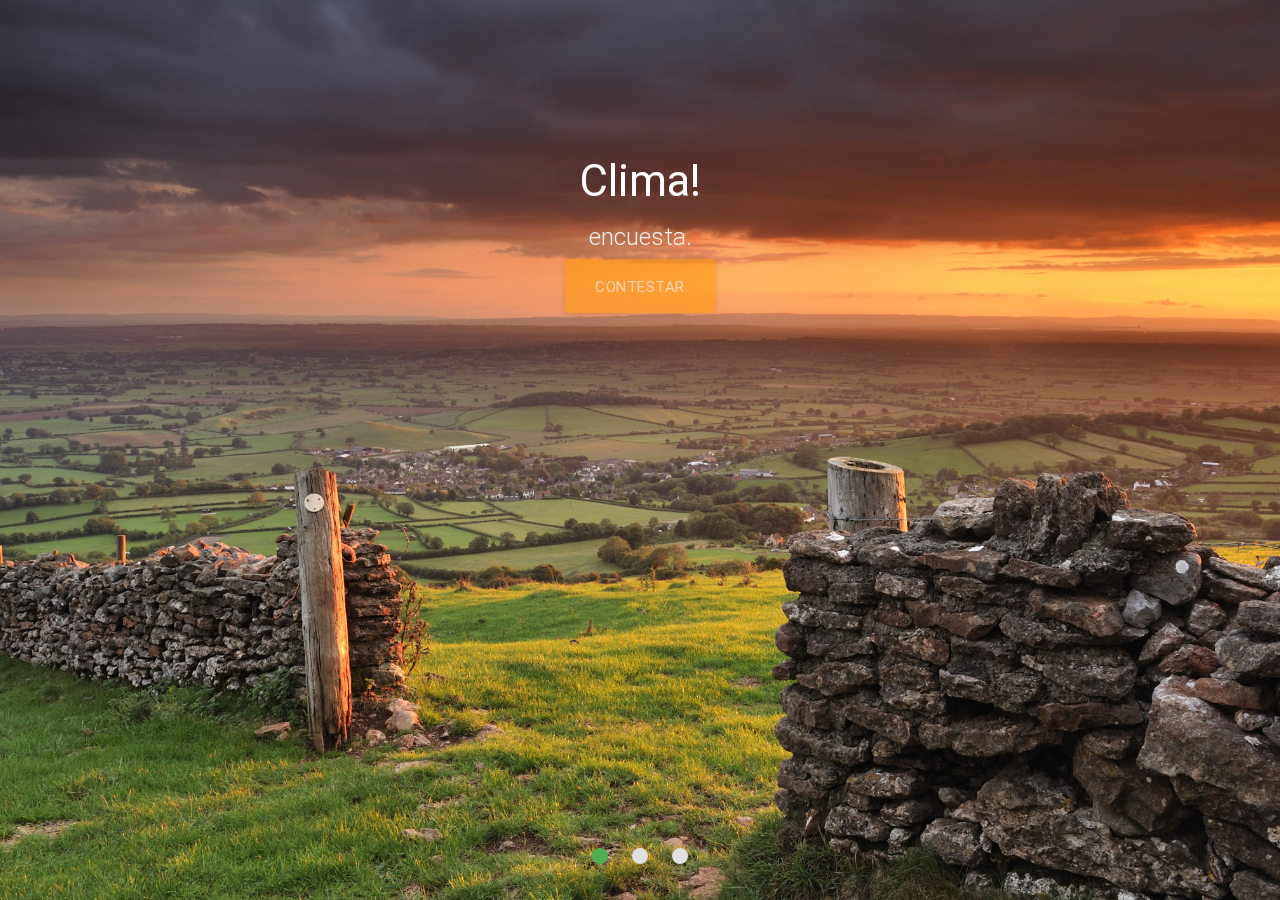
<file: index.html>
<!DOCTYPE html>
  <html>
    <head>
      <link href="http://fonts.googleapis.com/icon?family=Material+Icons" rel="stylesheet">
      <link type="text/css" rel="stylesheet" href="materialize/css/materialize.min.css"  media="screen,projection"/>
      <meta name="viewport" content="width=device-width, initial-scale=1.0"/>
      <title>Oppa Ozuna</title>
    </head>

    <body>
   
    <div class="slider fullscreen">
    <ul class="slides">
      <li>
        <img src="img/TGM9KUYMc9.jpg">
        <div class="caption center-align">
          <h3>Clima!</h3>
          <h5 class="light grey-text text-lighten-3">encuesta.</h5>
          <a href="clima.html" class="btn-large waves-effect waves-light orange" style="opacity: .5;">CONTESTAR</a> 
        </div>
      </li>
      <li>
        <img src="img/Cute_Asian_Children_photos_HV015_350A.jpg">
        <div class="caption left-align">
          <h3 class="light black-text">Felicidad</h3>
          <h5 class="light grey-text">encuesta.</h5>
          <a href="felicidad.html" class="btn-large waves-effect waves-black orange accent-1" style="opacity: .5;">CONTESTAR</a> 
        </div>
      </li>
      <li>
        <img src="img/tomando-cerveza.jpg">
        <div class="caption left-align">
          <h3 class="light black-text">El Uso del Tiempo</h3>
          <h5 class="light grey-text">encuesta.</h5>
          <a href="usodeltiempo.html" class="btn-large waves-effect waves-light yellow accent-1">CONTESTAR</a> 
        </div>
      </li>
      
    </ul>
    </div>

      <script type="text/javascript" src="https://code.jquery.com/jquery-2.1.1.min.js"></script>
      <script type="text/javascript" src="materialize/js/materialize.min.js"></script>
      <script type="text/javascript">
        $(document).ready(function(){
      $('.slider').slider({full_width: true});
    });
      </script>
      
    </body>
  </html>
</file>
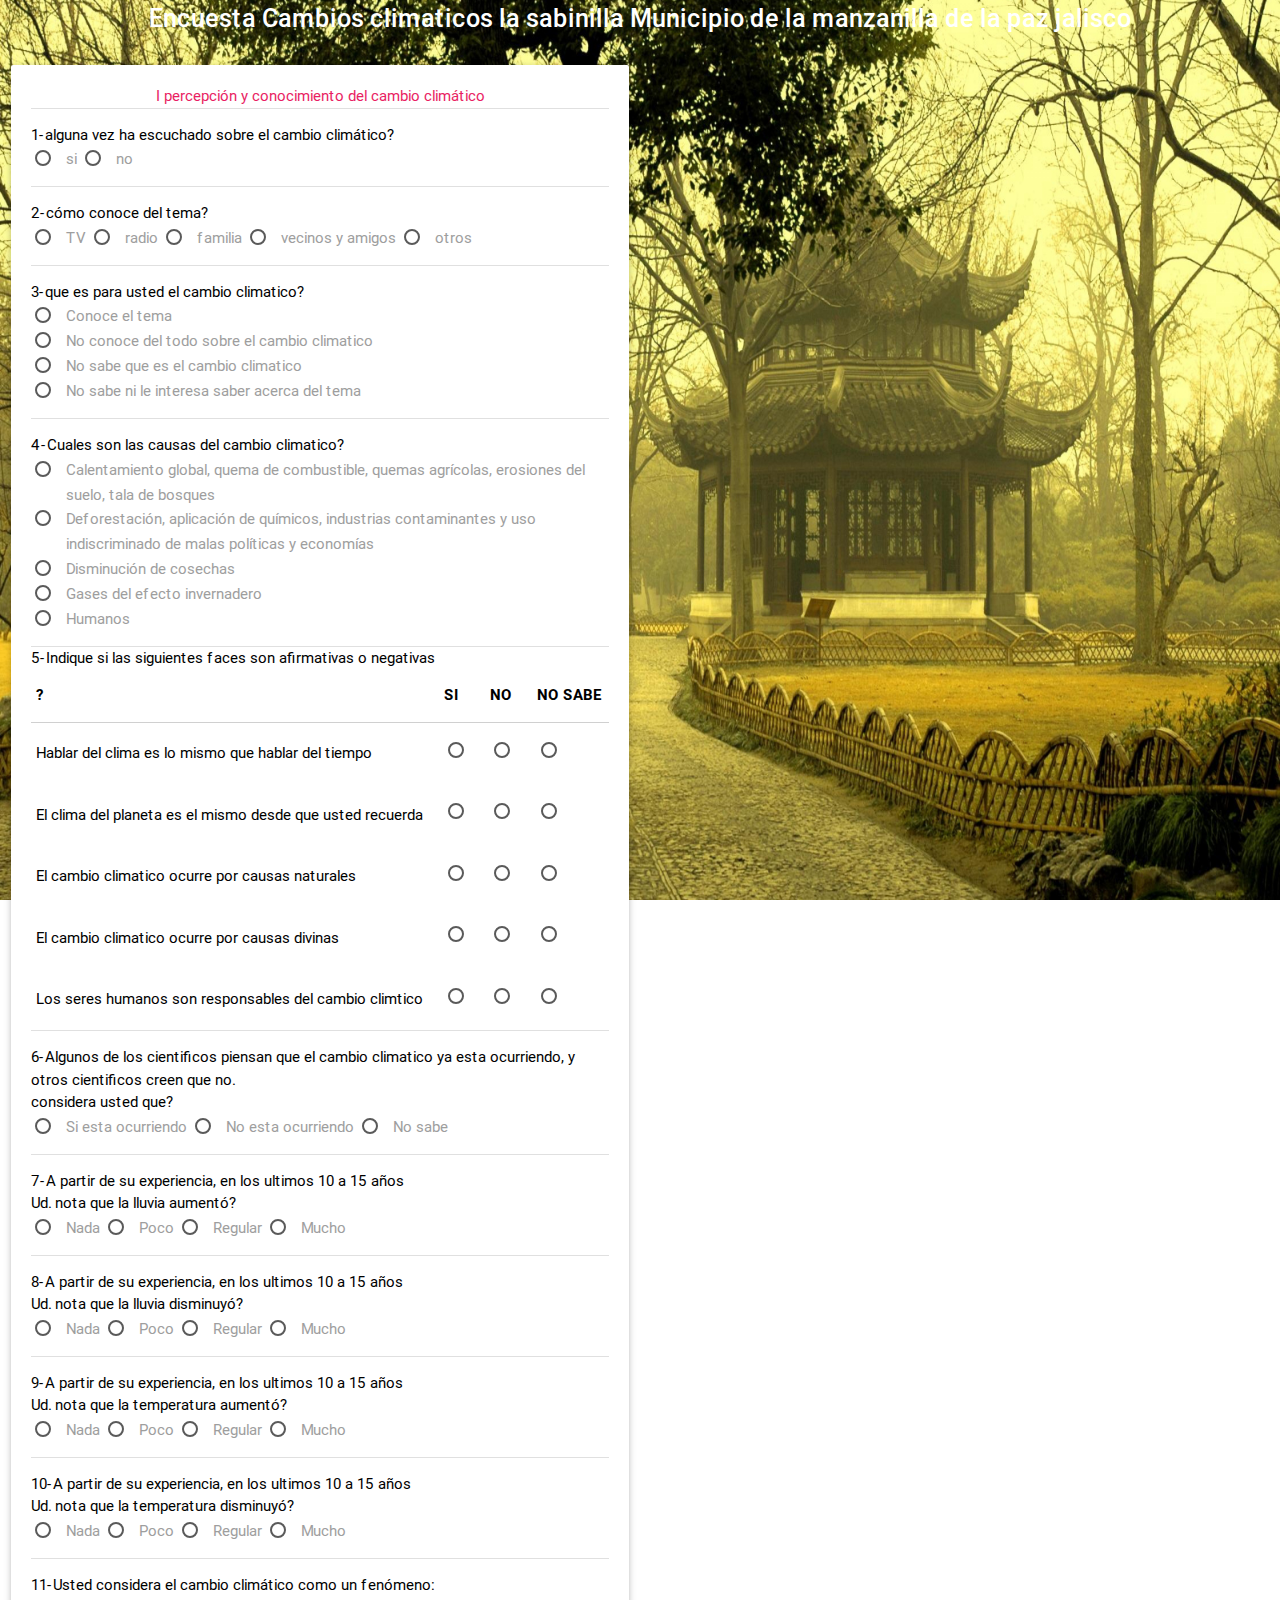
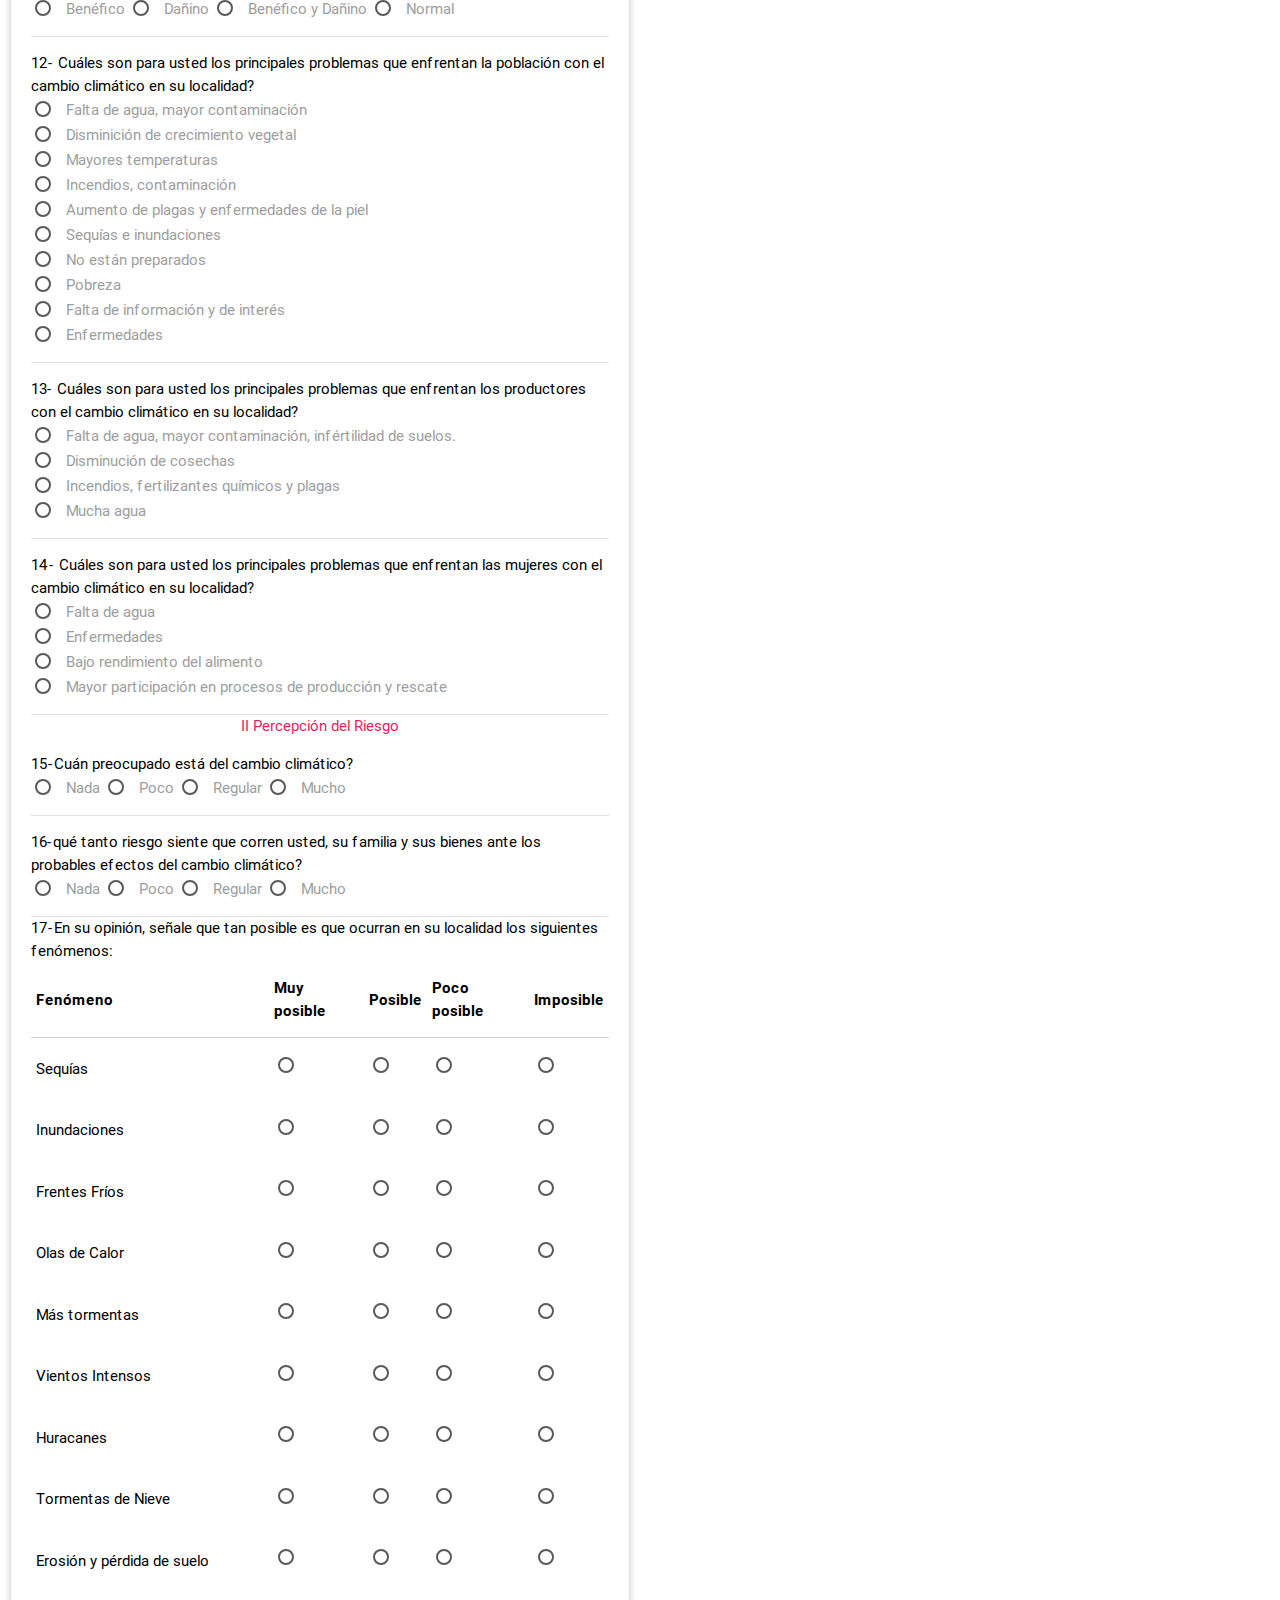
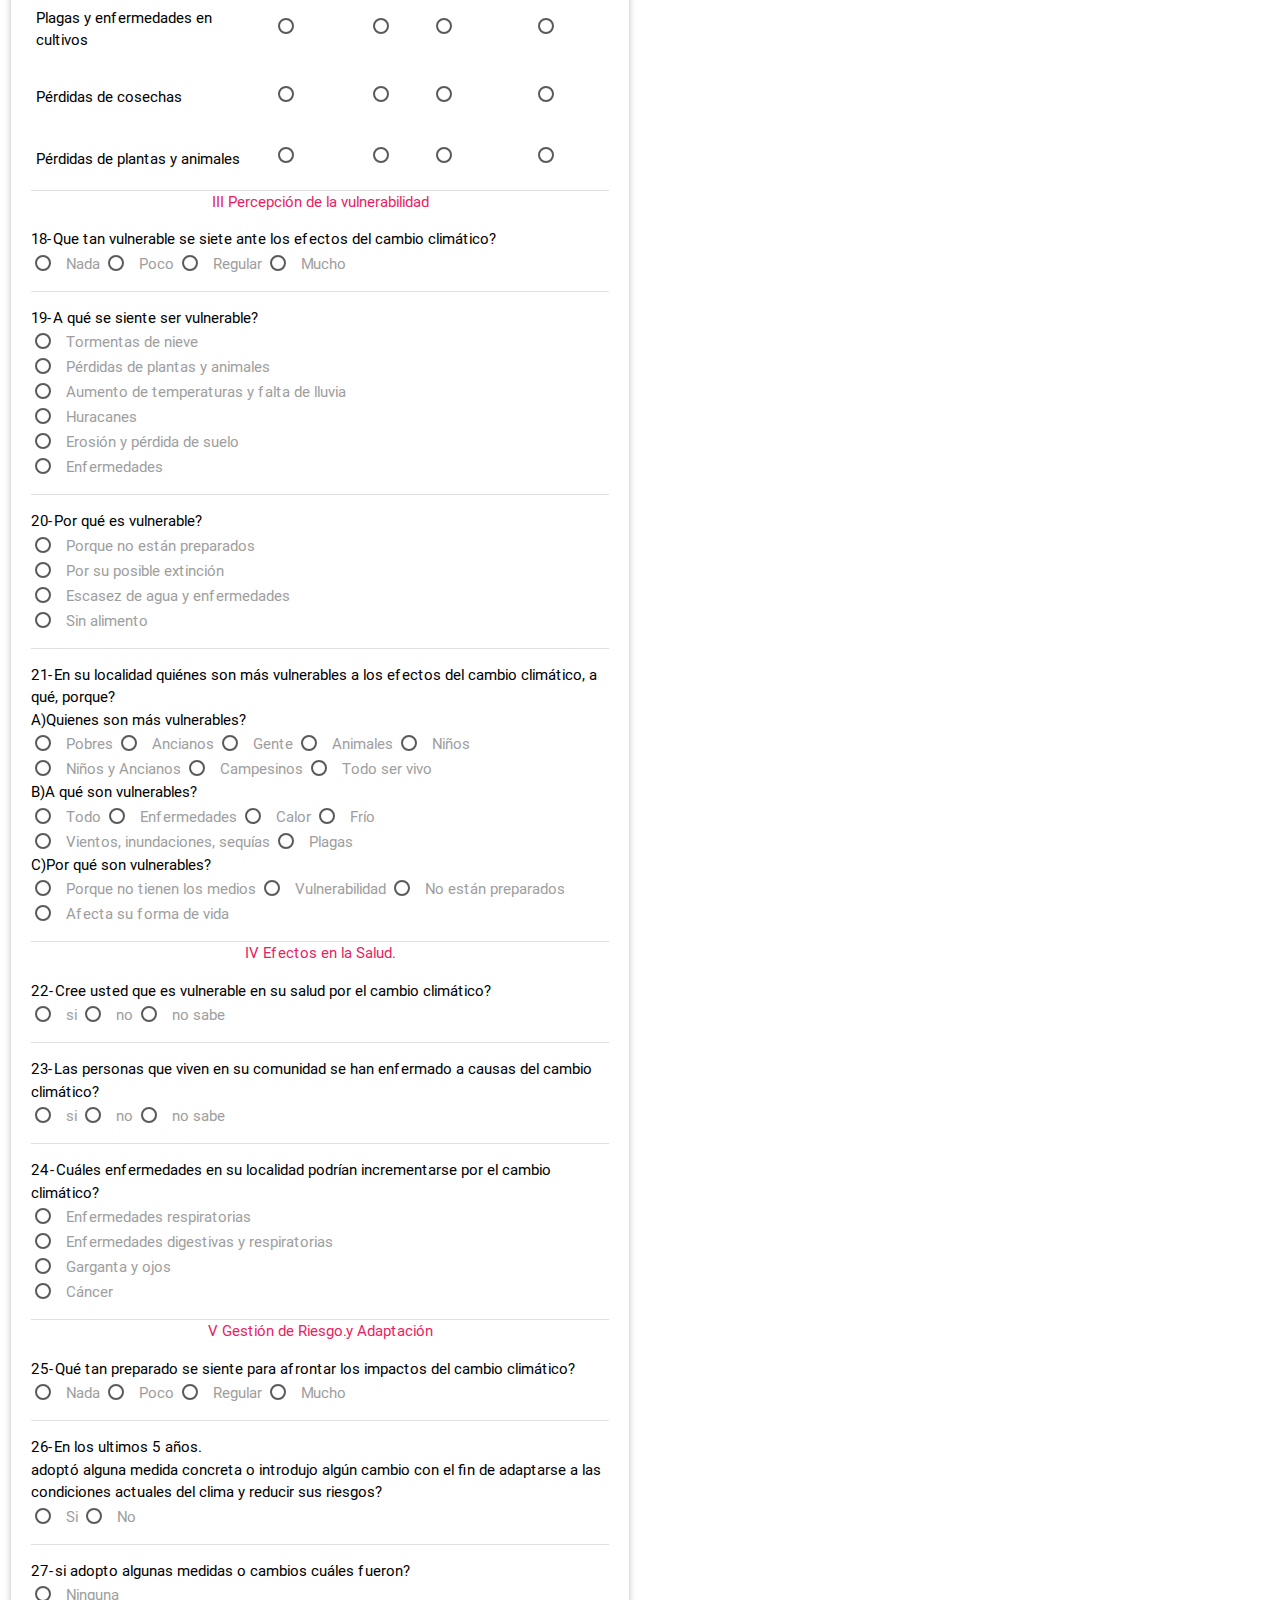
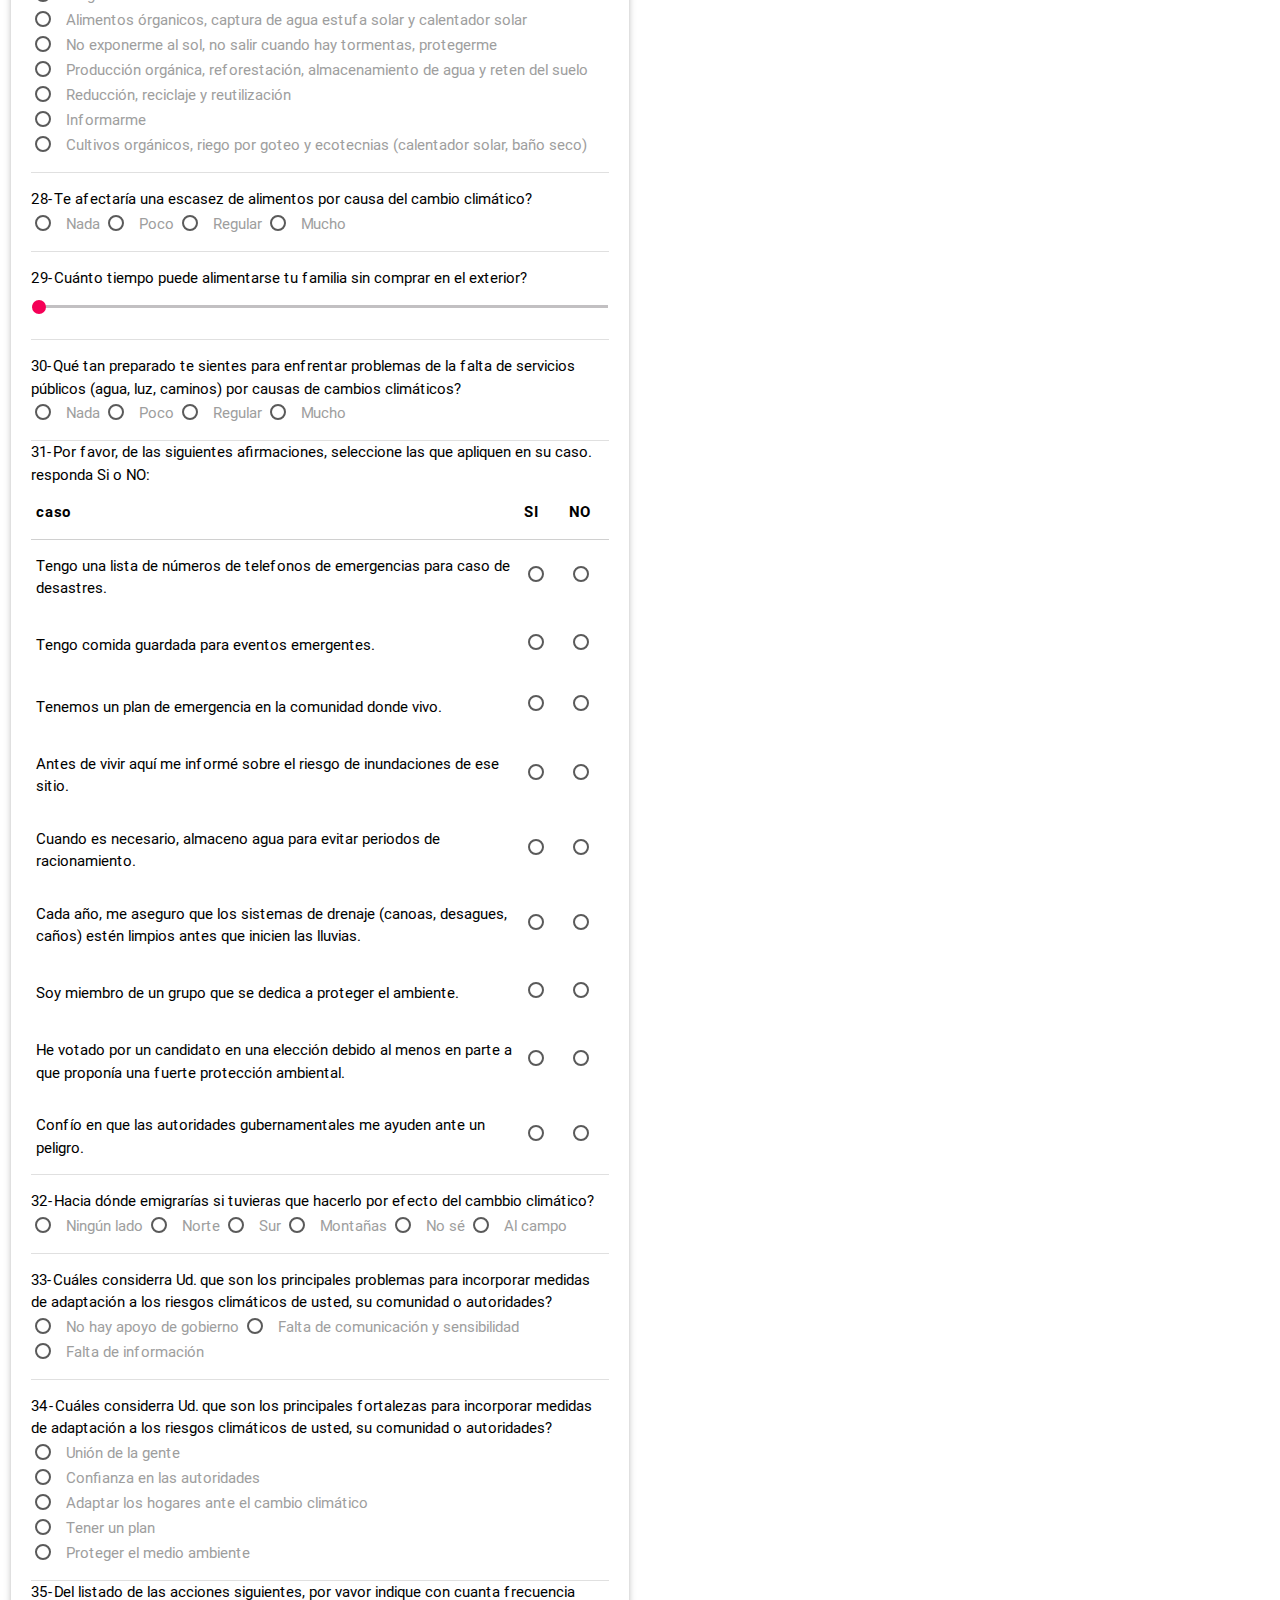
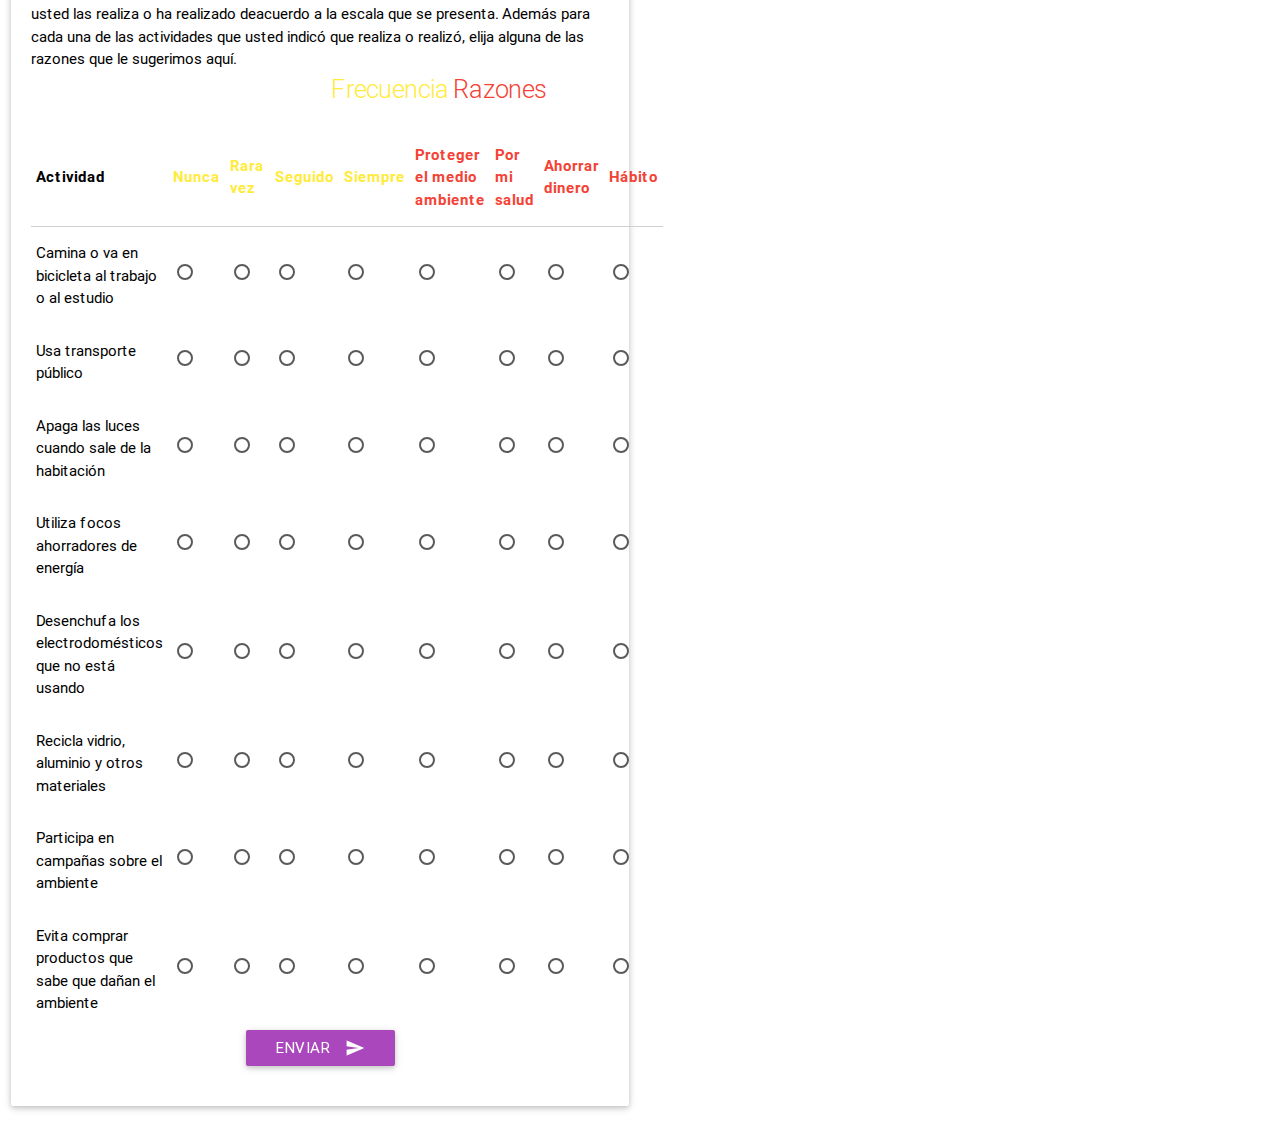
<file: clima.html>
<!DOCTYPE html>
  <html>
    <head>
      <link href="http://fonts.googleapis.com/icon?family=Material+Icons" rel="stylesheet">
      <link type="text/css" rel="stylesheet" href="materialize/css/materialize.css"  media="screen,projection"/>
      <link rel="stylesheet" type="text/css" href="materialize/style.css">

      <meta name="viewport" content="width=device-width, initial-scale=1.0"/>
      <meta charset="utf-8">
      <title>Oppa-Ozuna</title>
    </head>

    <body>
      <div class="row center">

          <span class="flow-text white-text"><strong>Encuesta Cambios climaticos la sabinilla Municipio de la manzanilla de la paz jalisco</strong></span>
        
      </div>
 
      <div class="row">
        <div class="col s12 m6">
          <div class="card hoverable">
            <div class="card-content black-text">
              <!--span class="card-title purple-text lighten-1"><strong> Encuesta Cambios climaticos la sabinilla Municipio de la manzanilla de la paz jalisco</strong></span-->
               <form method="post" action="respuesta.php">
                  <p class="center pink-text">I percepción y conocimiento del cambio climático</p>
                  <div class="divider"></div>
                  <div class="section">
                    <p>1-alguna vez ha escuchado sobre el cambio climático?</p>
                      <input name="p1" type="radio" id="test1" value="1" required/><label for="test1">si</label>
                      <input name="p1" type="radio" id="test2" value="2" required/><label for="test2">no</label>
                  </div>


                  <div class="divider"></div>
                  <div class="section">
                    <p>2-cómo conoce del tema?</p>
                      <input name="p2" type="radio" id="test3" value="1" required/><label for="test3">TV</label>
                      <input name="p2" type="radio" id="test4" value="2" required/><label for="test4">radio</label>
                      <input name="p2" type="radio" id="test5" value="3" required/><label for="test5">familia</label>
                      <input name="p2" type="radio" id="test6" value="4" required/><label for="test6">vecinos y amigos</label>
                      <input name="p2" type="radio" id="test7" value="5" required/><label for="test7">otros</label>
                  </div>

                  <div class="divider"></div>
                  <div class="section">
                    <p>3-que es para usted el cambio climatico?</p>
                      <input name="p3" type="radio" id="test8" value="1" required/><label for="test8">Conoce el tema</label><br />
                      <input name="p3" type="radio" id="test9" value="2" required/><label for="test9">No conoce del todo sobre el cambio climatico</label>
                      <input name="p3" type="radio" id="test10" value="3" required/><label for="test10">No sabe que es el cambio climatico</label>
                      <br />
                      <input name="p3" type="radio" id="test11" value="4" required/><label for="test11">No sabe ni le interesa saber acerca del tema</label>
                  </div>

                  <div class="divider"></div>
                  <div class="section">
                    <p>4-Cuales son las causas del cambio climatico?</p>
                      <input name="p4" type="radio" id="test12" value="1" required/>
                      <label for="test12">Calentamiento global, quema de combustible, quemas agrícolas, erosiones del suelo, tala de bosques</label>
                      <input name="p4" type="radio" id="test13" value="2" required/>
                      <label for="test13">Deforestación, aplicación de químicos, industrias contaminantes y uso indiscriminado de malas políticas y economías </label>
                      <input name="p4" type="radio" id="test14" value="3" required/>
                      <label for="test14">Disminución de cosechas </label>
                      <br />
                      <input name="p4" type="radio" id="test15" value="4" required/>
                      <label for="test15">Gases del efecto invernadero</label>
                      <br />
                      <input name="p4" type="radio" id="test16" value="5" required/>
                      <label for="test16">Humanos</label>
                  </div>
                  <div class="divider"></div>
                  <p>5-Indique si las siguientes faces son afirmativas o negativas</p>
                   <table class="highlight responsive-table">
                      <thead>
                        <tr>
                            <th data-field="pregunta">?</th>
                            <th data-field="si">SI</th>
                            <th data-field="no">NO</th>
                            <th data-field="nosabe">NO SABE</th>
                        </tr>
                      </thead>

                      <tbody>
                        <tr>
                          <td>Hablar del clima es lo mismo que hablar del tiempo</td>
                          <td><input name="p5" type="radio" id="test17" value="1" required/><label for="test17"></label></td>
                          <td><input name="p5" type="radio" id="test18" value="2" required/><label for="test18"></label></td>
                          <td><input name="p5" type="radio" id="test19" value="3" required/><label for="test19"></label></td>
                        </tr>
                        <tr>
                          <td>El clima del planeta es el mismo desde que usted recuerda</td>
                          <td><input name="p6" type="radio" id="test20" value="1" required/><label for="test20"></label></td>
                          <td><input name="p6" type="radio" id="test21" value="2" required/><label for="test21"></label></td>
                          <td><input name="p6" type="radio" id="test22" value="3" required/><label for="test22"></label></td>
                        </tr>
                        <tr>
                          <td>El cambio climatico ocurre por causas naturales</td>
                          <td><input name="p7" type="radio" id="test23" value="1" required/><label for="test23"></label></td>
                          <td><input name="p7" type="radio" id="test24" value="2" required/><label for="test24"></label></td>
                          <td><input name="p7" type="radio" id="test26" value="3" required/><label for="test26"></label></td>
                        </tr>
                        <tr>
                          <td>El cambio climatico ocurre por causas divinas</td>
                          <td><input name="p8" type="radio" id="test27" value="1" required/><label for="test27"></label></td>
                          <td><input name="p8" type="radio" id="test28" value="2" required/><label for="test28"></label></td>
                          <td><input name="p8" type="radio" id="test29" value="3" required/><label for="test29"></label></td>
                        </tr>
                        <tr>
                          <td>Los seres humanos son responsables del cambio climtico</td>
                          <td><input name="p9" type="radio" id="test31" value="1" required/><label for="test31"></label></td>
                          <td><input name="p9" type="radio" id="test32" value="2" required/><label for="test32"></label></td>
                          <td><input name="p9" type="radio" id="test33" value="3" required/><label for="test33"></label></td>
                        </tr>
                      </tbody>
                    </table>
                    <div class="divider"></div>
                      <div class="section">
                        <p>6-Algunos de los cientificos piensan que el cambio climatico ya esta ocurriendo, y otros cientificos creen que no.</p>
                        <p>considera usted que?</p>
                          <input name="p10" type="radio" id="test34" value="1" required/><label for="test34">Si esta ocurriendo</label>
                          <input name="p10" type="radio" id="test35" value="2" required/><label for="test35">No esta ocurriendo</label>
                          <input name="p10" type="radio" id="test36" value="3" required/><label for="test36">No sabe</label>
                      </div>


                    <div class="divider"></div>
                      <div class="section">
                        <p>7-A partir de su experiencia, en los ultimos 10 a 15 años</p>
                        <p>Ud. nota que la lluvia aumentó?</p>
                          <input name="p11" type="radio" id="test37" value="1" required/><label for="test37">Nada</label>
                          <input name="p11" type="radio" id="test38" value="2" required/><label for="test38">Poco</label>
                          <input name="p11" type="radio" id="test39" value="3" required/><label for="test39">Regular</label>
                          <input name="p11" type="radio" id="test40" value="4" required/><label for="test40">Mucho</label>
                      </div>

                    <div class="divider"></div>
                      <div class="section">
                        <p>8-A partir de su experiencia, en los ultimos 10 a 15 años</p>
                        <p>Ud. nota que la lluvia disminuyó?</p>
                          <input name="p12" type="radio" id="test41" value="1" required/><label for="test41">Nada</label>
                          <input name="p12" type="radio" id="test42" value="2" required/><label for="test42">Poco</label>
                          <input name="p12" type="radio" id="test43" value="3" required/><label for="test43">Regular</label>
                          <input name="p12" type="radio" id="test44" value="4" required/><label for="test44">Mucho</label>
                      </div>

                    <div class="divider"></div>
                      <div class="section">
                        <p>9-A partir de su experiencia, en los ultimos 10 a 15 años</p>
                        <p>Ud. nota que la temperatura aumentó?</p>
                          <input name="p13" type="radio" id="test45" value="1" required/><label for="test45">Nada</label>
                          <input name="p13" type="radio" id="test46" value="2" required/><label for="test46">Poco</label>
                          <input name="p13" type="radio" id="test47" value="3" required/><label for="test47">Regular</label>
                          <input name="p13" type="radio" id="test48" value="4" required/><label for="test48">Mucho</label>
                      </div>
                    <div class="divider"></div>
                      <div class="section">
                        <p>10-A partir de su experiencia, en los ultimos 10 a 15 años</p>
                        <p>Ud. nota que la temperatura disminuyó?</p>
                          <input name="p14" type="radio" id="test49" value="1" required/><label for="test49">Nada</label>
                          <input name="p14" type="radio" id="test50" value="2" required/><label for="test50">Poco</label>
                          <input name="p14" type="radio" id="test51" value="3" required/><label for="test51">Regular</label>
                          <input name="p14" type="radio" id="test52" value="4" required/><label for="test52">Mucho</label>
                      </div>
                    <div class="divider"></div>
                      <div class="section">
                        <p>11-Usted considera el cambio climático como un fenómeno:</p>
                          <input name="p15" type="radio" id="test53" value="1" required/><label for="test53">Benéfico</label>
                          <input name="p15" type="radio" id="test54" value="2" required/><label for="test54">Dañino</label>
                          <input name="p15" type="radio" id="test55" value="3" required/><label for="test55">Benéfico y Dañino</label>
                          <input name="p15" type="radio" id="test56" value="4" required/><label for="test56">Normal</label>
                      </div>

                      <div class="divider"></div>
                      <div class="section">
                        <p>12- Cuáles son para usted los principales problemas que enfrentan la población con el cambio climático en su localidad?</p>
                          <input name="p16" type="radio" id="test57" value="1" required/><label for="test57">Falta de agua, mayor contaminación</label><br />
                          <input name="p16" type="radio" id="test58" value="2" required/><label for="test58">Disminición de crecimiento vegetal</label><br />
                          <input name="p16" type="radio" id="test59" value="3" required/><label for="test59">Mayores temperaturas</label><br />
                          <input name="p16" type="radio" id="test60" value="4" required/><label for="test60">Incendios, contaminación</label><br />
                          <input name="p16" type="radio" id="test61" value="5" required/><label for="test61">Aumento de plagas y enfermedades de la piel</label><br />
                          <input name="p16" type="radio" id="test62" value="6" required/><label for="test62">Sequías e inundaciones</label><br />
                          <input name="p16" type="radio" id="test63" value="7" required/><label for="test63">No están preparados</label><br />
                          <input name="p16" type="radio" id="test64" value="8" required/><label for="test64">Pobreza</label><br />
                          <input name="p16" type="radio" id="test65" value="9" required/><label for="test65">Falta de información y de interés</label><br />
                          <input name="p16" type="radio" id="test66" value="10" required/><label for="test66">Enfermedades</label>
                      </div>

                      <div class="divider"></div>
                      <div class="section">
                        <p>13- Cuáles son para usted los principales problemas que enfrentan los productores con el cambio climático en su localidad?</p>
                          <input name="p17" type="radio" id="test67" value="1" required/><label for="test67">Falta de agua, mayor contaminación, infértilidad de suelos.</label><br />
                          <input name="p17" type="radio" id="test68" value="2" required/><label for="test68">Disminución de cosechas</label><br />
                          <input name="p17" type="radio" id="test69" value="3" required/><label for="test69">Incendios, fertilizantes químicos y plagas</label><br />
                          <input name="p17" type="radio" id="test70" value="4" required/><label for="test70">Mucha agua</label>
                      </div>

                      <div class="divider"></div>
                      <div class="section">
                        <p>14- Cuáles son para usted los principales problemas que enfrentan las mujeres con el cambio climático en su localidad?</p>
                          <input name="p18" type="radio" id="test71" value="1" required/><label for="test71">Falta de agua</label><br />
                          <input name="p18" type="radio" id="test72" value="2" required/><label for="test72">Enfermedades</label><br />
                          <input name="p18" type="radio" id="test73" value="3" required/><label for="test73">Bajo rendimiento del alimento</label><br />
                          <input name="p18" type="radio" id="test74" value="4" required/><label for="test74">Mayor participación en procesos de producción y rescate</label>
                      </div>
                      <div class="divider"></div>
                      <p class="center pink-text">II Percepción del Riesgo</p>
                      <div class="section">
                        <p>15-Cuán preocupado está del cambio climático?</p>
                          <input name="p19" type="radio" id="test75" value="1" required/><label for="test75">Nada</label>
                          <input name="p19" type="radio" id="test76" value="2" required/><label for="test76">Poco</label>
                          <input name="p19" type="radio" id="test77" value="3" required/><label for="test77">Regular</label>
                          <input name="p19" type="radio" id="test78" value="4" required/><label for="test78">Mucho</label>
                      </div>
                      <div class="divider"></div>
                      <div class="section">
                        <p>16-qué tanto riesgo siente que corren usted, su familia y sus bienes ante los probables efectos del cambio climático?</p>
                          <input name="p20" type="radio" id="test79" value="1" required/><label for="test79">Nada</label>
                          <input name="p20" type="radio" id="test80" value="2" required/><label for="test80">Poco</label>
                          <input name="p20" type="radio" id="test81" value="3" required/><label for="test81">Regular</label>
                          <input name="p20" type="radio" id="test82" value="4" required/><label for="test82">Mucho</label>
                      </div>
                      <div class="divider"></div>
                      <p>17-En su opinión, señale que tan posible es que ocurran en su localidad los siguientes fenómenos:</p>
                      <table class="highlight responsive-table">
                        <thead>
                          <tr>
                              <th data-field="fenomeno">Fenómeno</th>
                              <th data-field="muyposible">Muy posible</th>
                              <th data-field="posible">Posible</th>
                              <th data-field="pocoposible">Poco posible</th>
                              <th data-field="imposible">Imposible</th>
                          </tr>
                        </thead>

                        <tbody>
                          <tr>
                            <td>Sequías</td>
                            <td><input name="p21" type="radio" id="test83" value="1" required/><label for="test83"></label></td>
                            <td><input name="p21" type="radio" id="test84" value="2" required/><label for="test84"></label></td>
                            <td><input name="p21" type="radio" id="test85" value="3" required/><label for="test85"></label></td>
                            <td><input name="p21" type="radio" id="test86" value="4" required/><label for="test86"></label></td>
                          </tr>
                          <tr>
                            <td>Inundaciones</td>
                            <td><input name="p22" type="radio" id="test87" value="1" required/><label for="test87"></label></td>
                            <td><input name="p22" type="radio" id="test88" value="2" required/><label for="test88"></label></td>
                            <td><input name="p22" type="radio" id="test89" value="3" required/><label for="test89"></label></td>
                            <td><input name="p22" type="radio" id="test90" value="4" required/><label for="test90"></label></td>
                          </tr>
                          <tr>
                            <td>Frentes Fríos</td>
                            <td><input name="p23" type="radio" id="test91" value="1" required/><label for="test91"></label></td>
                            <td><input name="p23" type="radio" id="test92" value="2" required/><label for="test92"></label></td>
                            <td><input name="p23" type="radio" id="test93" value="3" required/><label for="test93"></label></td>
                            <td><input name="p23" type="radio" id="test94" value="4" required/><label for="test94"></label></td>
                          </tr>
                          <tr>
                            <td>Olas de Calor</td>
                            <td><input name="p24" type="radio" id="test95" value="1" required/><label for="test95"></label></td>
                            <td><input name="p24" type="radio" id="test96" value="2" required/><label for="test96"></label></td>
                            <td><input name="p24" type="radio" id="test97" value="3" required/><label for="test97"></label></td>
                            <td><input name="p24" type="radio" id="test98" value="4" required/><label for="test98"></label></td>
                          </tr>
                          <tr>
                            <td>Más tormentas</td>
                            <td><input name="p25" type="radio" id="test99" value="1" required/><label for="test99"></label></td>
                            <td><input name="p25" type="radio" id="test100" value="2" required/><label for="test100"></label></td>
                            <td><input name="p25" type="radio" id="test101" value="3" required/><label for="test101"></label></td>
                            <td><input name="p25" type="radio" id="test102" value="4" required/><label for="test102"></label></td>
                          </tr>
                          <tr>
                            <td>Vientos Intensos</td>
                            <td><input name="p26" type="radio" id="test103" value="1" required/><label for="test103"></label></td>
                            <td><input name="p26" type="radio" id="test104" value="2" required/><label for="test104"></label></td>
                            <td><input name="p26" type="radio" id="test105" value="3" required/><label for="test105"></label></td>
                            <td><input name="p26" type="radio" id="test106" value="4" required/><label for="test106"></label></td>
                          </tr>
                          <tr>
                            <td>Huracanes</td>
                            <td><input name="p27" type="radio" id="test107" value="1" required/><label for="test107"></label></td>
                            <td><input name="p27" type="radio" id="test108" value="2" required/><label for="test108"></label></td>
                            <td><input name="p27" type="radio" id="test109" value="3" required/><label for="test109"></label></td>
                            <td><input name="p27" type="radio" id="test110" value="4" required/><label for="test110"></label></td>
                          </tr>
                          <tr>
                            <td>Tormentas de Nieve</td>
                            <td><input name="p28" type="radio" id="test111" value="1" required/><label for="test111"></label></td>
                            <td><input name="p28" type="radio" id="test112" value="2" required/><label for="test112"></label></td>
                            <td><input name="p28" type="radio" id="test113" value="3" required/><label for="test113"></label></td>
                            <td><input name="p28" type="radio" id="test114" value="4" required/><label for="test114"></label></td>
                          </tr>
                          <tr>
                            <td>Erosión y pérdida de suelo</td>
                            <td><input name="p29" type="radio" id="test115" value="1" required/><label for="test115"></label></td>
                            <td><input name="p29" type="radio" id="test116" value="2" required/><label for="test116"></label></td>
                            <td><input name="p29" type="radio" id="test117" value="3" required/><label for="test117"></label></td>
                            <td><input name="p29" type="radio" id="test118" value="4" required/><label for="test118"></label></td>
                          </tr>
                          <tr>
                            <td>Plagas y enfermedades en cultivos</td>
                            <td><input name="p30" type="radio" id="test119" value="1" required/><label for="test119"></label></td>
                            <td><input name="p30" type="radio" id="test120" value="2" required/><label for="test120"></label></td>
                            <td><input name="p30" type="radio" id="test121" value="3" required/><label for="test121"></label></td>
                            <td><input name="p30" type="radio" id="test122" value="4" required/><label for="test122"></label></td>
                          </tr>
                          <tr>
                            <td>Pérdidas de cosechas</td>
                            <td><input name="p31" type="radio" id="test123" value="1" required/><label for="test123"></label></td>
                            <td><input name="p31" type="radio" id="test124" value="2" required/><label for="test124"></label></td>
                            <td><input name="p31" type="radio" id="test125" value="3" required/><label for="test125"></label></td>
                            <td><input name="p31" type="radio" id="test126" value="4" required/><label for="test126"></label></td>
                          </tr>
                          <tr>
                            <td>Pérdidas de plantas y animales</td>
                            <td><input name="p32" type="radio" id="test127" value="1" required/><label for="test127"></label></td>
                            <td><input name="p32" type="radio" id="test128" value="2" required/><label for="test128"></label></td>
                            <td><input name="p32" type="radio" id="test129" value="3" required/><label for="test129"></label></td>
                            <td><input name="p32" type="radio" id="test130" value="4" required/><label for="test130"></label></td>
                          </tr>
                         
                        </tbody>
                      </table>

                      <div class="divider"></div>
                      <p class="center pink-text">III Percepción de la vulnerabilidad</p>
                      <div class="section">
                        <p>18-Que tan vulnerable se siete ante los efectos del cambio climático?</p>
                          <input name="p33" type="radio" id="test131" value="1" required/><label for="test131">Nada</label>
                          <input name="p33" type="radio" id="test132" value="2" required/><label for="test132">Poco</label>
                          <input name="p33" type="radio" id="test133" value="3" required/><label for="test133">Regular</label>
                          <input name="p33" type="radio" id="test134" value="4" required/><label for="test134">Mucho</label>
                      </div>
                      <div class="divider"></div>
                      <div class="section">
                        <p>19-A qué se siente ser vulnerable?</p>
                          <input name="p34" type="radio" id="test135" value="1" required/><label for="test135">Tormentas de nieve</label><br />
                          <input name="p34" type="radio" id="test136" value="2" required/><label for="test136">Pérdidas de plantas y animales</label><br />
                          <input name="p34" type="radio" id="test137" value="3" required/><label for="test137">Aumento de temperaturas y falta de lluvia</label><br />
                          <input name="p34" type="radio" id="test138" value="4" required/><label for="test138">Huracanes</label><br />
                          <input name="p34" type="radio" id="test139" value="5" required/><label for="test139">Erosión y pérdida de suelo</label><br />
                          <input name="p34" type="radio" id="test140" value="6" required/><label for="test140">Enfermedades</label>
                      </div>
                      <div class="divider"></div>
                      <div class="section">
                        <p>20-Por qué es vulnerable?</p>
                          <input name="p35" type="radio" id="test141" value="1" required/><label for="test141">Porque no están preparados</label><br />
                          <input name="p35" type="radio" id="test142" value="2" required/><label for="test142">Por su posible extinción </label><br />
                          <input name="p35" type="radio" id="test143" value="3" required/><label for="test143">Escasez de agua y enfermedades</label><br />
                          <input name="p35" type="radio" id="test144" value="4" required/><label for="test144">Sin alimento</label>
                         
                      </div>

                      <div class="divider"></div>
                      <div class="section">
                        <p>21-En su localidad quiénes son más vulnerables a los efectos del cambio climático, a qué, porque?</p>
                        <p>A)Quienes son más vulnerables?</p>
                          <input name="p36" type="radio" id="test145" value="1" required/><label for="test145">Pobres</label>
                          <input name="p36" type="radio" id="test146" value="2" required/><label for="test146">Ancianos</label>
                          <input name="p36" type="radio" id="test147" value="3" required/><label for="test147">Gente</label>
                          <input name="p36" type="radio" id="test148" value="4" required/><label for="test148">Animales</label>
                          <input name="p36" type="radio" id="test149" value="5" required/><label for="test149">Niños</label>
                          <input name="p36" type="radio" id="test150" value="6" required/><label for="test150">Niños y Ancianos</label>
                          <input name="p36" type="radio" id="test151" value="7" required/><label for="test151">Campesinos</label>
                          <input name="p36" type="radio" id="test152" value="8" required/><label for="test152">Todo ser vivo</label>
                         <p>B)A qué son vulnerables?</p>
                          <input name="p37" type="radio" id="test153" value="1" required/><label for="test153">Todo</label>
                          <input name="p37" type="radio" id="test154" value="2" required/><label for="test154">Enfermedades</label>
                          <input name="p37" type="radio" id="test155" value="3" required/><label for="test155">Calor</label>
                          <input name="p37" type="radio" id="test156" value="4" required/><label for="test156">Frío</label>
                          <input name="p37" type="radio" id="test157" value="5" required/><label for="test157">Vientos, inundaciones, sequías</label>
                          <input name="p37" type="radio" id="test158" value="6" required/><label for="test158">Plagas</label>
                        <p>C)Por qué son vulnerables?</p>
                          <input name="p38" type="radio" id="test159" value="1" required/><label for="test159">Porque no tienen los medios</label>
                          <input name="p38" type="radio" id="test160" value="2" required/><label for="test160">Vulnerabilidad</label>
                          <input name="p38" type="radio" id="test161" value="3" required/><label for="test161">No están preparados</label>
                          <input name="p38" type="radio" id="test162" value="4" required/><label for="test162">Afecta su forma de vida</label>
                         
                      </div>
                      <div class="divider"></div>
                      <p class="center pink-text">IV Efectos en la Salud.</p>
                      <div class="section">
                        <p>22-Cree usted que es vulnerable en su salud por el cambio climático?</p>
                          <input name="p39" type="radio" id="test163" value="1" required/><label for="test163">si</label>
                          <input name="p39" type="radio" id="test164" value="2" required/><label for="test164">no</label>
                          <input name="p39" type="radio" id="test165" value="3" required/><label for="test165">no sabe</label>
                      </div>
                      <div class="divider"></div>
                      <div class="section">
                        <p>23-Las personas que viven en su comunidad se han enfermado a causas del cambio climático?</p>
                          <input name="p40" type="radio" id="test166" value="1" required/><label for="test166">si</label>
                          <input name="p40" type="radio" id="test167" value="2" required/><label for="test167">no</label>
                          <input name="p40" type="radio" id="test168" value="3" required/><label for="test168">no sabe</label>
                      </div>
                      <div class="divider"></div>
                      <div class="section">
                        <p>24-Cuáles enfermedades en su localidad podrían incrementarse por el cambio climático?</p>
                          <input name="p41" type="radio" id="test169" value="1" required/><label for="test169">Enfermedades respiratorias</label><br />
                          <input name="p41" type="radio" id="test170" value="2" required/><label for="test170">Enfermedades digestivas y respiratorias</label><br />
                          <input name="p41" type="radio" id="test171" value="3" required/><label for="test171">Garganta y ojos</label><br />
                          <input name="p41" type="radio" id="test172" value="4" required/><label for="test172">Cáncer </label>
                      </div>
                      <div class="divider"></div>
                      <p class="center pink-text">V Gestión de Riesgo.y Adaptación</p>
                      <div class="section">
                        <p>25-Qué tan preparado se siente para afrontar los impactos del cambio climático?</p>
                          <input name="p42" type="radio" id="test173" value="1" required/><label for="test173">Nada</label>
                          <input name="p42" type="radio" id="test174" value="2" required/><label for="test174">Poco</label>
                          <input name="p42" type="radio" id="test175" value="3" required/><label for="test175">Regular</label>
                          <input name="p42" type="radio" id="test176" value="4" required/><label for="test176">Mucho</label>
                      </div>
                      <div class="divider"></div>
                      <div class="section">
                        <p>26-En los ultimos 5 años.<br />adoptó alguna medida concreta o introdujo algún cambio con el fin de adaptarse
                          a las condiciones actuales del clima y reducir sus riesgos?</p>
                          <input name="p43" type="radio" id="test177" value="1" required/><label for="test177">Si</label>
                          <input name="p43" type="radio" id="test178" value="2" required/><label for="test178">No</label>
                      </div>
                      <div class="divider"></div>
                      <div class="section">
                        <p>27-si adopto algunas medidas o cambios cuáles fueron?</p>
                          <input name="p44" type="radio" id="test179" value="0" required/><label for="test179">Ninguna</label><br />
                          <input name="p44" type="radio" id="test180" value="1" required/><label for="test180">Alimentos órganicos, captura de agua estufa solar y calentador solar</label><br />
                          <input name="p44" type="radio" id="test181" value="2" required/><label for="test181">No exponerme al sol, no salir cuando hay tormentas, protegerme</label><br />
                          <input name="p44" type="radio" id="test182" value="3" required/><label for="test182">Producción orgánica, reforestación, almacenamiento de agua y reten del suelo</label><br />
                          <input name="p44" type="radio" id="test183" value="4" required/><label for="test183">Reducción, reciclaje y reutilización</label><br />
                          <input name="p44" type="radio" id="test184" value="5" required/><label for="test184">Informarme</label><br />
                          <input name="p44" type="radio" id="test185" value="6" required/><label for="test185">Cultivos orgánicos, riego por goteo y ecotecnias (calentador solar, baño seco)</label>
                      </div>
                      <div class="divider"></div>
                      <div class="section">
                        <p>28-Te afectaría una escasez de alimentos por causa del cambio climático?</p>
                          <input name="p45" type="radio" id="test186" value="1" required/><label for="test186">Nada</label>
                          <input name="p45" type="radio" id="test187" value="2" required/><label for="test187">Poco</label>
                          <input name="p45" type="radio" id="test188" value="3" required/><label for="test188">Regular</label>
                          <input name="p45" type="radio" id="test189" value="4" required/><label for="test189">Mucho</label>
                      </div>
                      <div class="divider"></div>
                      <div class="section">
                        <p>29-Cuánto tiempo puede alimentarse tu familia sin comprar en el exterior?</p>
                          <p class="range-field">
                            <input type="range" id="test190" min="0" max="14" value="0" name="p46"/>
                            <label id="verito"></label>
                          </p>
                      </div>
                      <div class="divider"></div>
                      <div class="section">
                        <p>30-Qué tan preparado te sientes para enfrentar problemas de la falta de servicios públicos
                          (agua, luz, caminos) por causas de  cambios climáticos?</p>
                          <input name="p47" type="radio" id="test191" value="1" required/><label for="test191">Nada</label>
                          <input name="p47" type="radio" id="test192" value="2" required/><label for="test192">Poco</label>
                          <input name="p47" type="radio" id="test193" value="3" required/><label for="test193">Regular</label>
                          <input name="p47" type="radio" id="test194" value="4" required/><label for="test194">Mucho</label>
                      </div>
                      <div class="divider"></div>
                      <p>31-Por favor, de las siguientes afirmaciones, seleccione las que apliquen en su caso.</p>
                      <p>responda Si o NO:</p>
                      <table class="highlight responsive-table">
                        <thead>
                          <tr>
                              <th data-field="caso">caso</th>
                              <th data-field="si">SI</th>
                              <th data-field="no">NO</th>
                          </tr>
                        </thead>

                        <tbody>
                          <tr>
                            <td>Tengo una lista de números de telefonos de emergencias para caso de desastres.</td>
                            <td><input name="p48" type="radio" id="test195" value="1" required/><label for="test195"></label></td>
                            <td><input name="p48" type="radio" id="test196" value="2" required/><label for="test196"></label></td>
                          </tr>
                          <tr>
                            <td>Tengo comida guardada para eventos emergentes.</td>
                            <td><input name="p49" type="radio" id="test197" value="1" required/><label for="test197"></label></td>
                            <td><input name="p49" type="radio" id="test198" value="2" required/><label for="test198"></label></td>
                          </tr>
                          <tr>
                            <td>Tenemos un plan de emergencia en la comunidad donde vivo.</td>
                            <td><input name="p50" type="radio" id="test199" value="1" required/><label for="test199"></label></td>
                            <td><input name="p50" type="radio" id="test200" value="2" required/><label for="test200"></label></td>
                          </tr>
                          <tr>
                            <td>Antes de vivir aquí me informé sobre el riesgo de inundaciones de ese sitio.</td>
                            <td><input name="p51" type="radio" id="test201" value="1" required/><label for="test201"></label></td>
                            <td><input name="p51" type="radio" id="test202" value="2" required/><label for="test202"></label></td>
                          </tr>
                          <tr>
                            <td>Cuando es necesario, almaceno agua para evitar periodos de racionamiento.</td>
                            <td><input name="p52" type="radio" id="test203" value="1" required/><label for="test203"></label></td>
                            <td><input name="p52" type="radio" id="test204" value="2" required/><label for="test204"></label></td>
                          </tr>
                          <tr>
                            <td>Cada año, me aseguro que los sistemas de drenaje (canoas, desagues, caños) estén limpios antes que inicien las lluvias.</td>
                            <td><input name="p53" type="radio" id="test205" value="1" required/><label for="test205"></label></td>
                            <td><input name="p53" type="radio" id="test206" value="2" required/><label for="test206"></label></td>
                          </tr>
                          <tr>
                            <td>Soy miembro de un grupo que se dedica a proteger el ambiente.</td>
                            <td><input name="p54" type="radio" id="test207" value="1" required/><label for="test207"></label></td>
                            <td><input name="p54" type="radio" id="test208" value="2" required/><label for="test208"></label></td>
                          </tr>
                          <tr>
                            <td>He votado por un candidato en una elección debido al menos en parte a que proponía una fuerte protección ambiental.</td>
                            <td><input name="p55" type="radio" id="test209" value="1" required/><label for="test209"></label></td>
                            <td><input name="p55" type="radio" id="test210" value="2" required/><label for="test210"></label></td>
                          </tr>
                          <tr>
                            <td>Confío en que las autoridades gubernamentales me ayuden ante un peligro.</td>
                            <td><input name="p56" type="radio" id="test211" value="1" required/><label for="test211"></label></td>
                            <td><input name="p56" type="radio" id="test212" value="2" required/><label for="test212"></label></td>
                          </tr>
                         
                        </tbody>
                      </table>
                      <div class="divider"></div>
                      <div class="section">
                        <p>32-Hacia dónde emigrarías si tuvieras que hacerlo por efecto del cambbio climático?</p>
                          <input name="p57" type="radio" id="test213" value="1" required/><label for="test213">Ningún lado</label>
                          <input name="p57" type="radio" id="test214" value="2" required/><label for="test214">Norte</label>
                          <input name="p57" type="radio" id="test215" value="3" required/><label for="test215">Sur</label>
                          <input name="p57" type="radio" id="test216" value="4" required/><label for="test216">Montañas</label>
                          <input name="p57" type="radio" id="test217" value="5" required/><label for="test217">No sé</label>
                          <input name="p57" type="radio" id="test218" value="6" required/><label for="test218">Al campo</label>
                      </div>
                      <div class="divider"></div>
                      <div class="section">
                        <p>33-Cuáles considerra Ud. que son los principales problemas para incorporar medidas de adaptación
                          a los riesgos climáticos de usted, su comunidad o autoridades?</p>
                          <input name="p58" type="radio" id="test219" value="1" required/><label for="test219">No hay apoyo de gobierno</label>
                          <input name="p58" type="radio" id="test220" value="2" required/><label for="test220">Falta de comunicación y sensibilidad</label>
                          <input name="p58" type="radio" id="test221" value="3" required/><label for="test221">Falta de información</label>
                      </div>
                      <div class="divider"></div>
                      <div class="section">
                        <p>34-Cuáles considerra Ud. que son los principales fortalezas para incorporar medidas de adaptación
                          a los riesgos climáticos de usted, su comunidad o autoridades?</p>
                          <input name="p59" type="radio" id="test222" value="1" required/><label for="test222">Unión de la gente</label><br />
                          <input name="p59" type="radio" id="test223" value="2" required/><label for="test223">Confianza en las autoridades</label><br />
                          <input name="p59" type="radio" id="test224" value="3" required/><label for="test224">Adaptar los hogares ante el cambio climático</label><br />
                          <input name="p59" type="radio" id="test225" value="4" required/><label for="test225">Tener un plan</label><br />
                          <input name="p59" type="radio" id="test226" value="5" required/><label for="test226">Proteger el medio ambiente</label>
                      </div>
                      <div class="divider"></div>
                      <p>35-Del listado de las acciones siguientes, por vavor indique con cuanta frecuencia usted las realiza o ha
                        realizado deacuerdo a la escala que se presenta. Además para cada una de las actividades que usted indicó que realiza
                        o realizó, elija alguna de las razones que le sugerimos aquí.</p>
                      
                      <div class="row">
                        <div class="col s6 offset-s6">
                          <span class="flow-text yellow-text accent-2">Frecuencia</span>
                          <span class="flow-text red-text accent-3">Razones</span>
                        </div>
                      </div>
                      <table class="highlight responsive-table">
                          <thead>
                            <tr>
                                <th data-field="actividad">Actividad</th>
                                <th class="yellow-text accent-2" data-field="nunca">Nunca</th>
                                <th class="yellow-text accent-2" data-field="rara">Rara vez</th>
                                <th class="yellow-text accent-2" data-field="seguido">Seguido</th>
                                <th class="yellow-text accent-2" data-field="siempre">Siempre</th>
                                <th class="red-text accent-3" data-field="proteccion">Proteger el medio ambiente</th>
                                <th class="red-text accent-3" data-field="salud">Por mi salud</th>
                                <th class="red-text accent-3" data-field="ahorrar">Ahorrar dinero</th>
                                <th class="red-text accent-3" data-field="habito">Hábito</th>
                            </tr>
                          </thead>

                          <tbody>
                            <tr>
                              <td>Camina o va en bicicleta al trabajo o al estudio</td>
                              <td><input name="p60" type="radio" id="test227" value="1" required/><label for="test227"></label></td>
                              <td><input name="p60" type="radio" id="test228" value="2" required/><label for="test228"></label></td>
                              <td><input name="p60" type="radio" id="test229" value="3" required/><label for="test229"></label></td>
                              <td><input name="p60" type="radio" id="test230" value="4" required/><label for="test230"></label></td>
                              <td><input name="p61" type="radio" id="test231" value="1" required/><label for="test231"></label></td>
                              <td><input name="p61" type="radio" id="test232" value="2" required/><label for="test232"></label></td>
                              <td><input name="p61" type="radio" id="test233" value="3" required/><label for="test233"></label></td>
                              <td><input name="p61" type="radio" id="test234" value="4" required/><label for="test234"></label></td>
                            </tr>
                            <tr>
                              <td>Usa transporte público</td>
                              <td><input name="p62" type="radio" id="test235" value="1" required/><label for="test235"></label></td>
                              <td><input name="p62" type="radio" id="test236" value="2" required/><label for="test236"></label></td>
                              <td><input name="p62" type="radio" id="test237" value="3" required/><label for="test237"></label></td>
                              <td><input name="p62" type="radio" id="test238" value="4" required/><label for="test238"></label></td>
                              <td><input name="p63" type="radio" id="test239" value="1" required/><label for="test239"></label></td>
                              <td><input name="p63" type="radio" id="test240" value="2" required/><label for="test240"></label></td>
                              <td><input name="p63" type="radio" id="test241" value="3" required/><label for="test241"></label></td>
                              <td><input name="p63" type="radio" id="test242" value="4" required/><label for="test242"></label></td>
                            </tr>
                            <tr>
                              <td>Apaga las luces cuando sale de la habitación</td>
                              <td><input name="p64" type="radio" id="test243" value="1" required/><label for="test243"></label></td>
                              <td><input name="p64" type="radio" id="test244" value="2" required/><label for="test244"></label></td>
                              <td><input name="p64" type="radio" id="test245" value="3" required/><label for="test245"></label></td>
                              <td><input name="p64" type="radio" id="test246" value="4" required/><label for="test246"></label></td>
                              <td><input name="p65" type="radio" id="test247" value="1" required/><label for="test247"></label></td>
                              <td><input name="p65" type="radio" id="test248" value="2" required/><label for="test248"></label></td>
                              <td><input name="p65" type="radio" id="test249" value="3" required/><label for="test249"></label></td>
                              <td><input name="p65" type="radio" id="test250" value="4" required/><label for="test250"></label></td>
                            </tr>
                            <tr>
                              <td>Utiliza focos ahorradores de energía</td>
                              <td><input name="p66" type="radio" id="test251" value="1" required/><label for="test251"></label></td>
                              <td><input name="p66" type="radio" id="test252" value="2" required/><label for="test252"></label></td>
                              <td><input name="p66" type="radio" id="test253" value="3" required/><label for="test253"></label></td>
                              <td><input name="p66" type="radio" id="test254" value="4" required/><label for="test254"></label></td>
                              <td><input name="p67" type="radio" id="test255" value="1" required/><label for="test255"></label></td>
                              <td><input name="p67" type="radio" id="test256" value="2" required/><label for="test256"></label></td>
                              <td><input name="p67" type="radio" id="test257" value="3" required/><label for="test257"></label></td>
                              <td><input name="p67" type="radio" id="test258" value="4" required/><label for="test258"></label></td>
                            </tr>
                            <tr>
                              <td>Desenchufa los electrodomésticos que no está usando</td>
                              <td><input name="p68" type="radio" id="test259" value="1" required/><label for="test259"></label></td>
                              <td><input name="p68" type="radio" id="test260" value="2" required/><label for="test260"></label></td>
                              <td><input name="p68" type="radio" id="test261" value="3" required/><label for="test261"></label></td>
                              <td><input name="p68" type="radio" id="test262" value="4" required/><label for="test262"></label></td>
                              <td><input name="p69" type="radio" id="test263" value="1" required/><label for="test263"></label></td>
                              <td><input name="p69" type="radio" id="test264" value="2" required/><label for="test264"></label></td>
                              <td><input name="p69" type="radio" id="test265" value="3" required/><label for="test265"></label></td>
                              <td><input name="p69" type="radio" id="test266" value="4" required/><label for="test266"></label></td>
                            </tr>
                            <tr>
                              <td>Recicla vidrio, aluminio y otros materiales</td>
                              <td><input name="p70" type="radio" id="test267" value="1" required/><label for="test267"></label></td>
                              <td><input name="p70" type="radio" id="test268" value="2" required/><label for="test268"></label></td>
                              <td><input name="p70" type="radio" id="test269" value="3" required/><label for="test269"></label></td>
                              <td><input name="p70" type="radio" id="test270" value="4" required/><label for="test270"></label></td>
                              <td><input name="p71" type="radio" id="test271" value="1" required/><label for="test271"></label></td>
                              <td><input name="p71" type="radio" id="test272" value="2" required/><label for="test272"></label></td>
                              <td><input name="p71" type="radio" id="test273" value="3" required/><label for="test273"></label></td>
                              <td><input name="p71" type="radio" id="test274" value="4" required/><label for="test274"></label></td>
                            </tr>
                            <tr>
                              <td>Participa en campañas sobre el ambiente</td>
                              <td><input name="p72" type="radio" id="test275" value="1" required/><label for="test275"></label></td>
                              <td><input name="p72" type="radio" id="test276" value="2" required/><label for="test276"></label></td>
                              <td><input name="p72" type="radio" id="test277" value="3" required/><label for="test277"></label></td>
                              <td><input name="p72" type="radio" id="test278" value="4" required/><label for="test278"></label></td>
                              <td><input name="p73" type="radio" id="test279" value="1" required/><label for="test279"></label></td>
                              <td><input name="p73" type="radio" id="test280" value="2" required/><label for="test280"></label></td>
                              <td><input name="p73" type="radio" id="test281" value="3" required/><label for="test281"></label></td>
                              <td><input name="p73" type="radio" id="test282" value="4" required/><label for="test282"></label></td>
                            </tr>
                            <tr>
                              <td>Evita comprar productos que sabe que dañan el ambiente</td>
                              <td><input name="p74" type="radio" id="test283" value="1" required/><label for="test283"></label></td>
                              <td><input name="p74" type="radio" id="test284" value="2" required/><label for="test284"></label></td>
                              <td><input name="p74" type="radio" id="test285" value="3" required/><label for="test285"></label></td>
                              <td><input name="p74" type="radio" id="test286" value="4" required/><label for="test286"></label></td>
                              <td><input name="p75" type="radio" id="test287" value="1" required/><label for="test287"></label></td>
                              <td><input name="p75" type="radio" id="test288" value="2" required/><label for="test288"></label></td>
                              <td><input name="p75" type="radio" id="test289" value="3" required/><label for="test289"></label></td>
                              <td><input name="p75" type="radio" id="test290" value="4" required/><label for="test290"></label></td>
                            </tr>
                          
                          </tbody>
                        </table>

                    <div class="row center">
                  <button class="btn waves-effect purple lighten-1 waves-light hoverable" type="submit">enviar
                   <i class="material-icons right">send</i>
                  </button>
                  </div>
                </form>
            </div>
          </div>
        </div>
      </div>
      <!--Import jQuery before materialize.js-->
      <script type="text/javascript" src="https://code.jquery.com/jquery-2.1.1.min.js"></script>
      <script type="text/javascript" src="materialize/js/materialize.js"></script>
    </body>
  </html>
</file>
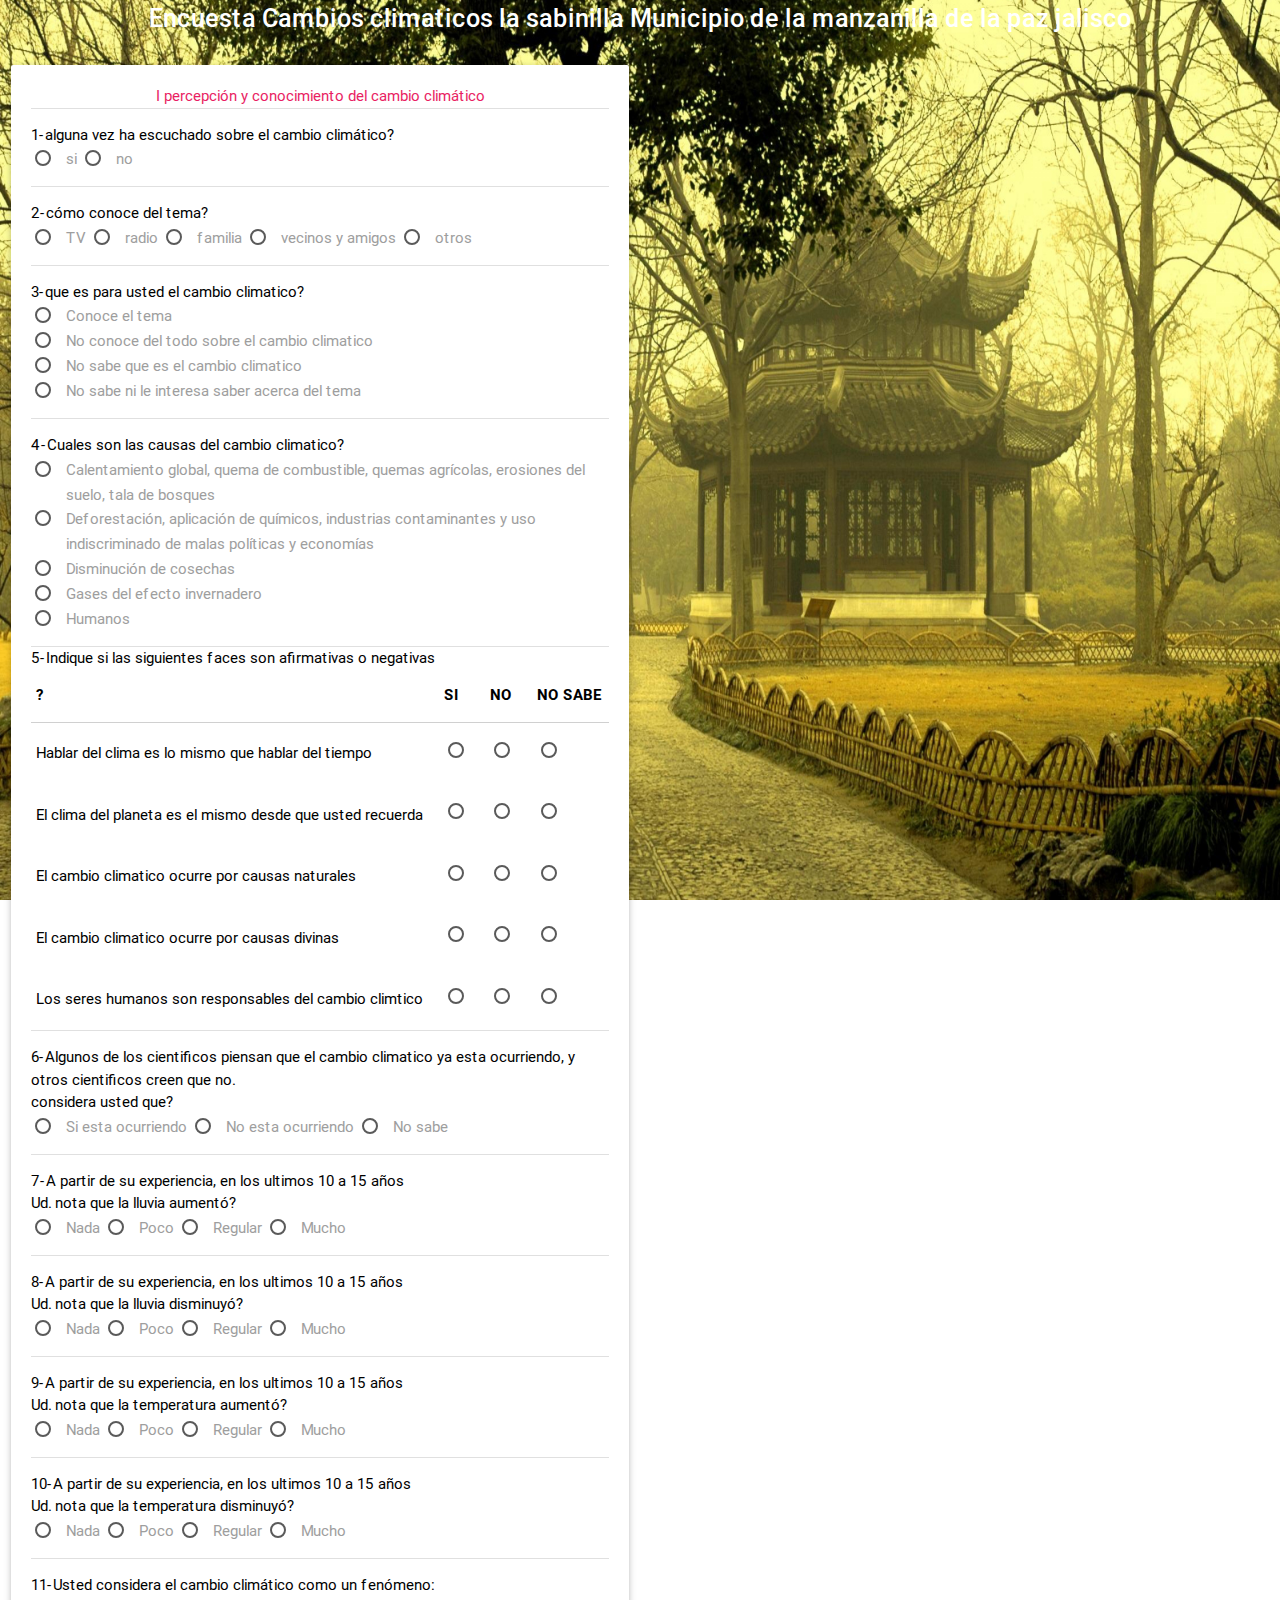
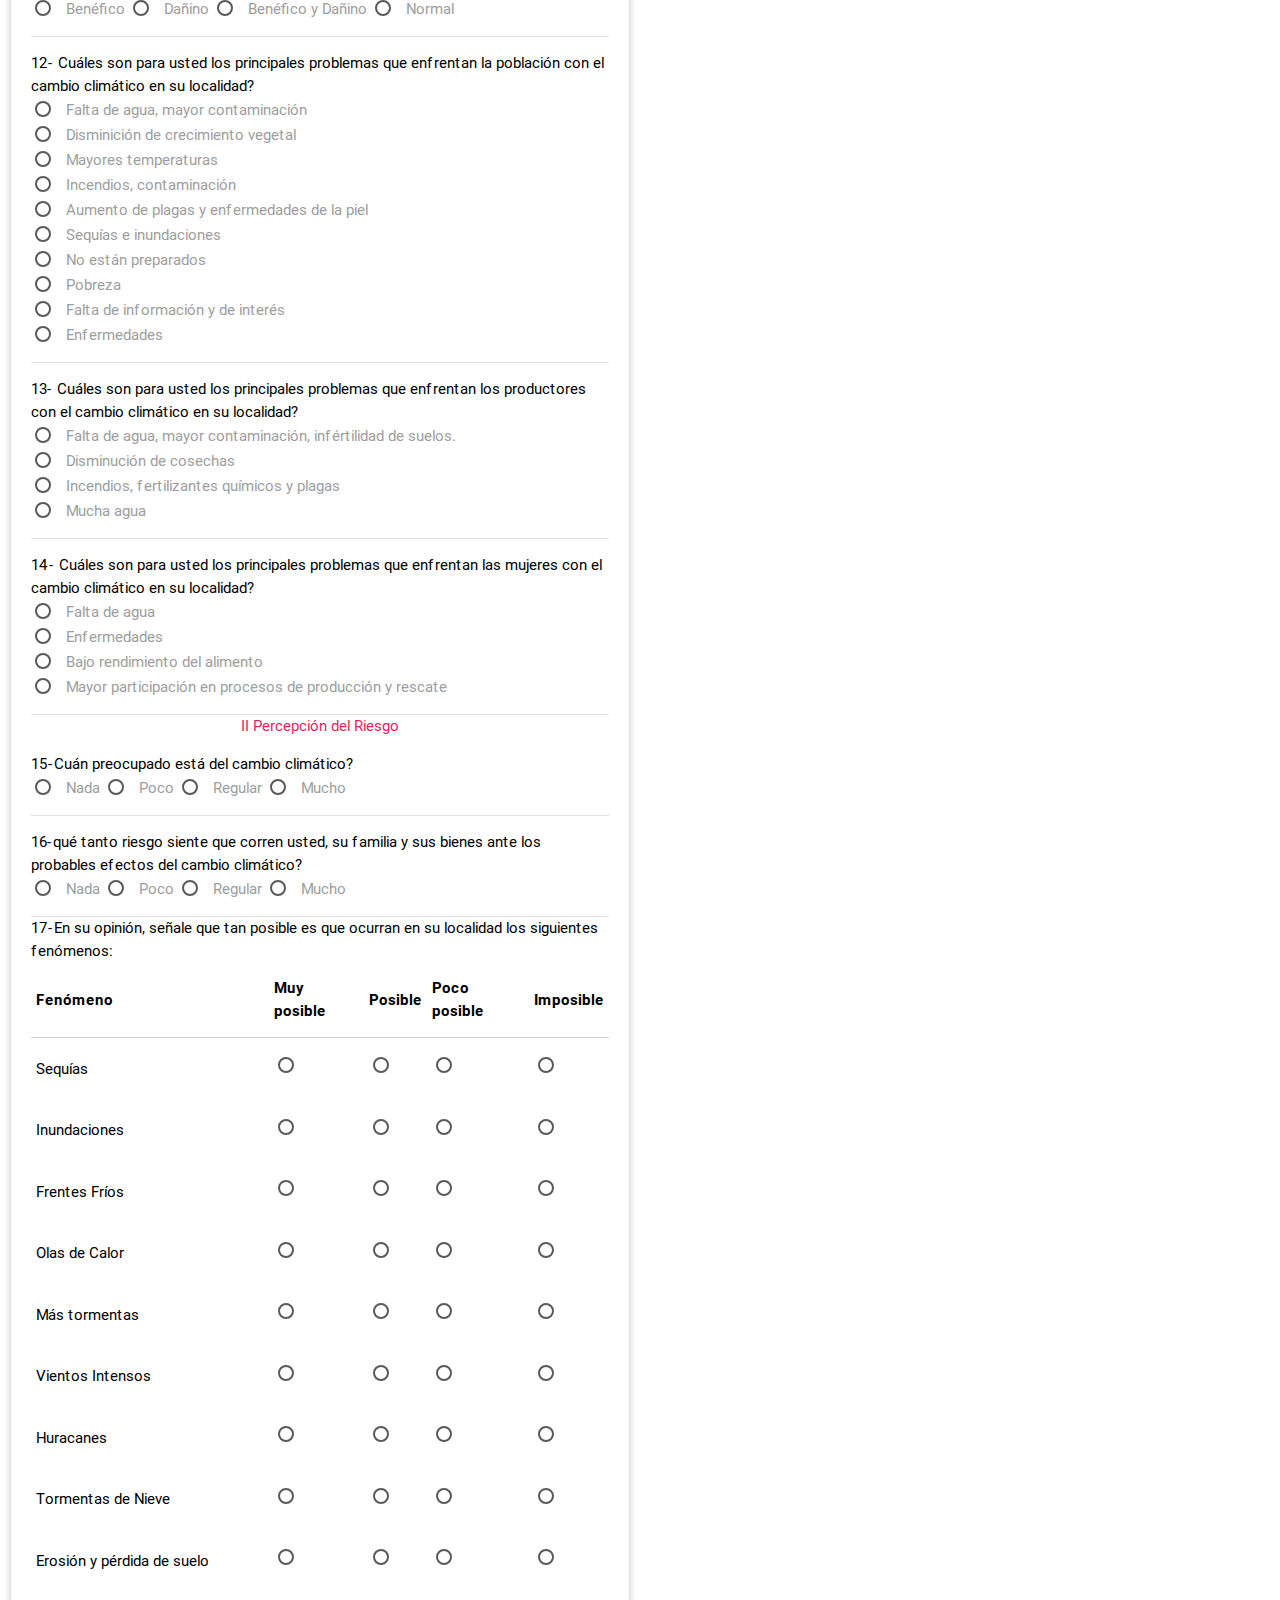
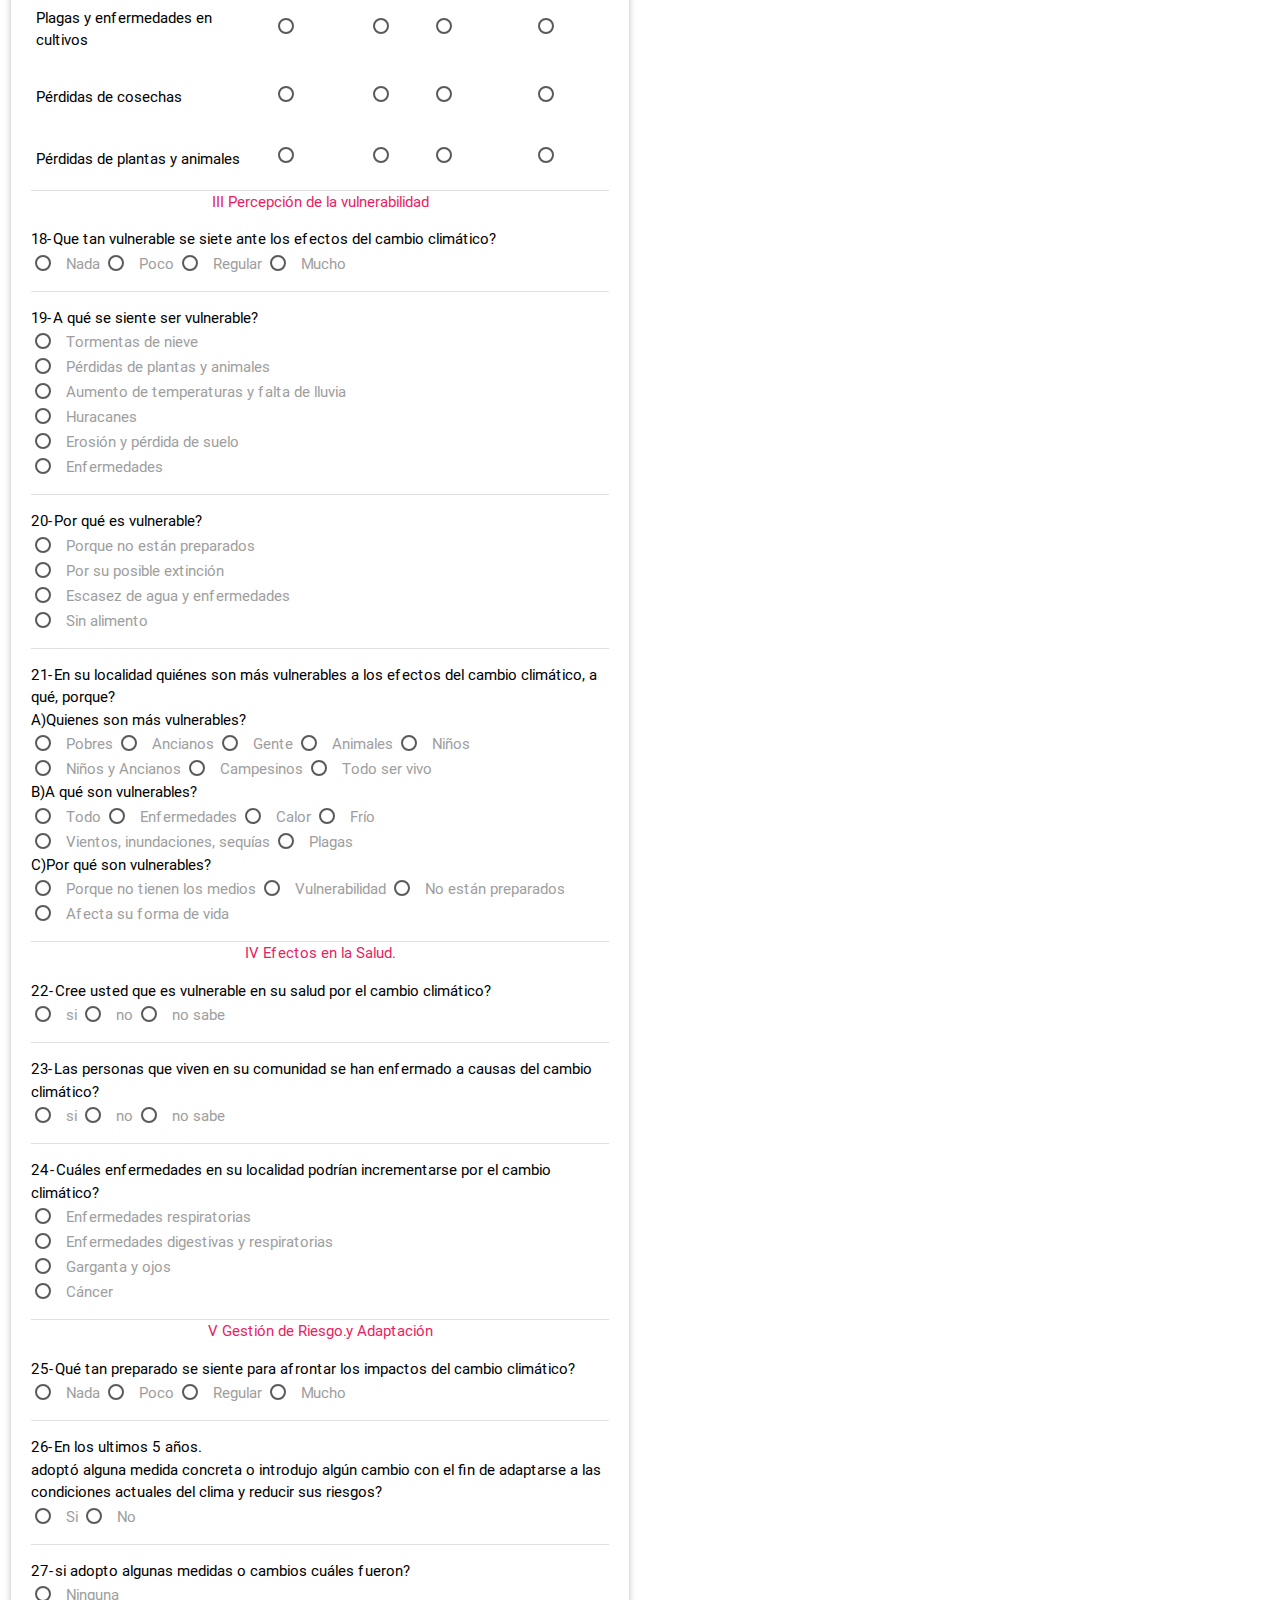
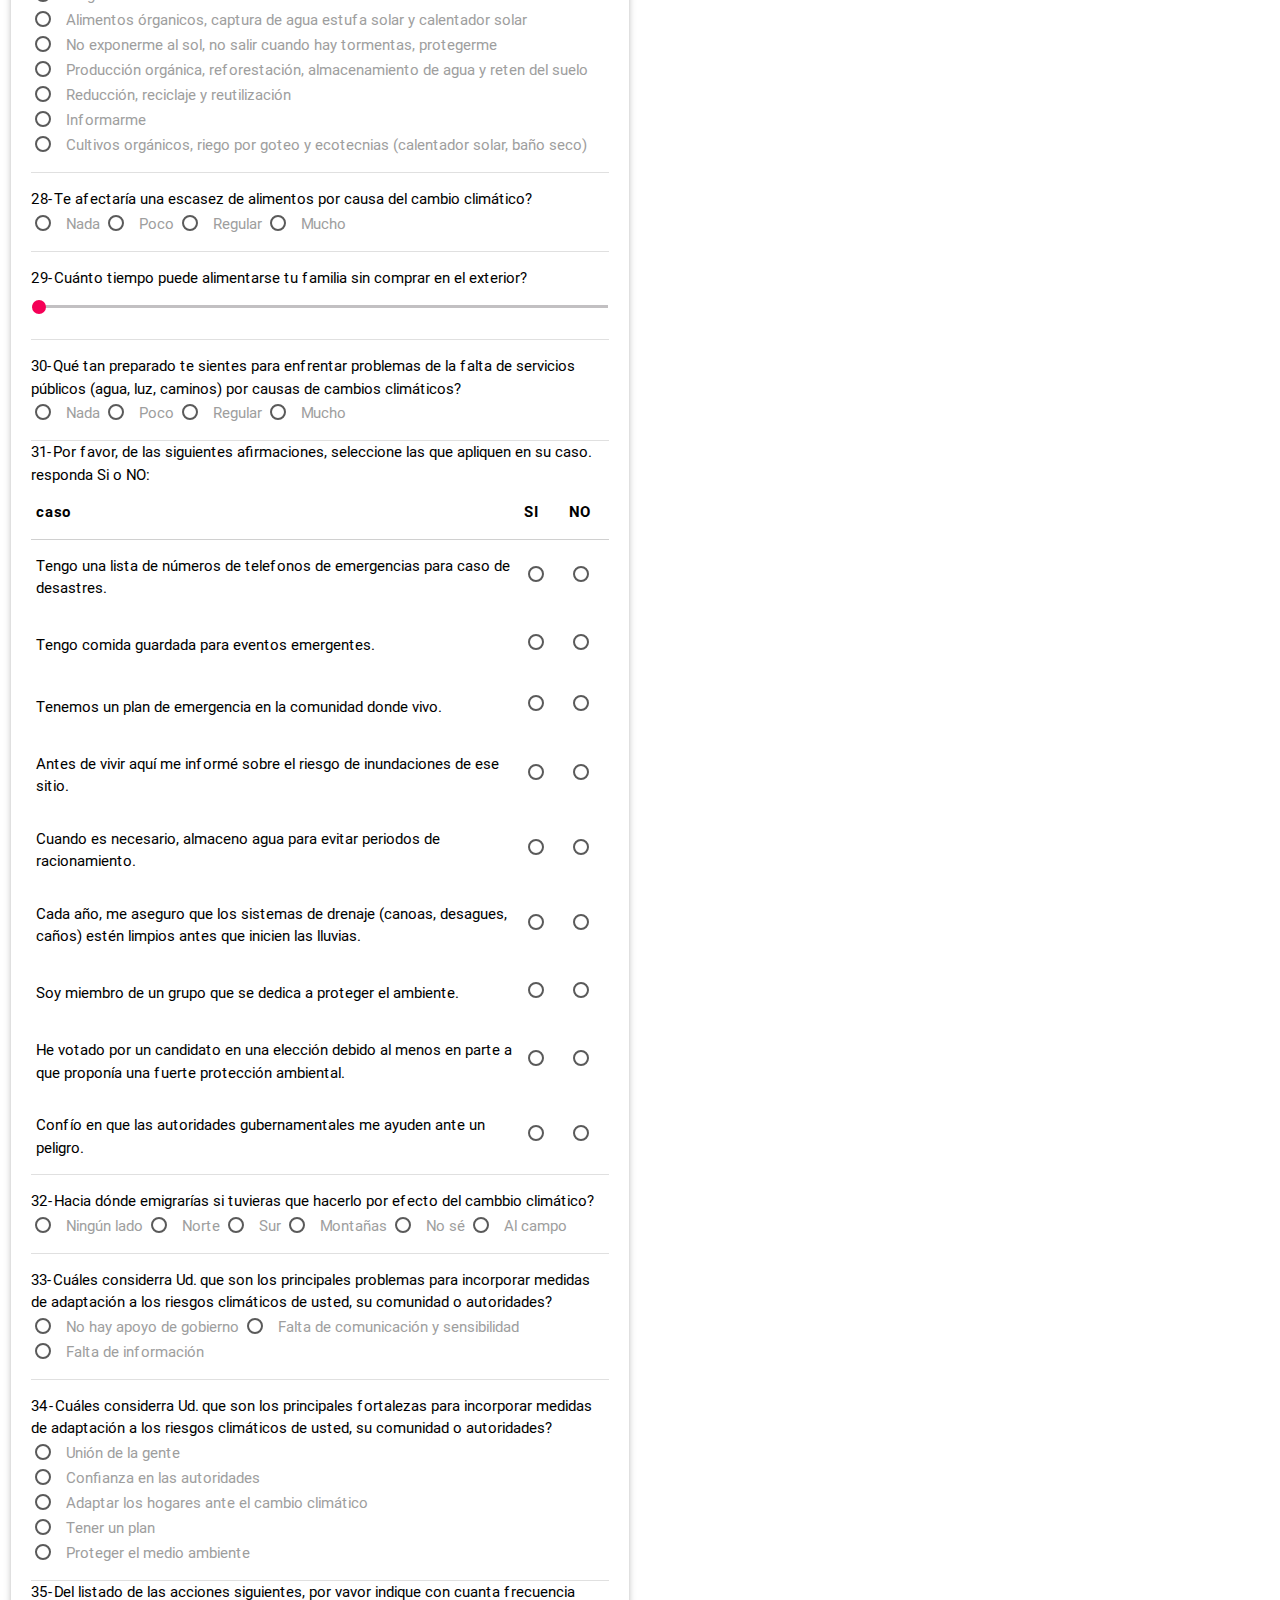
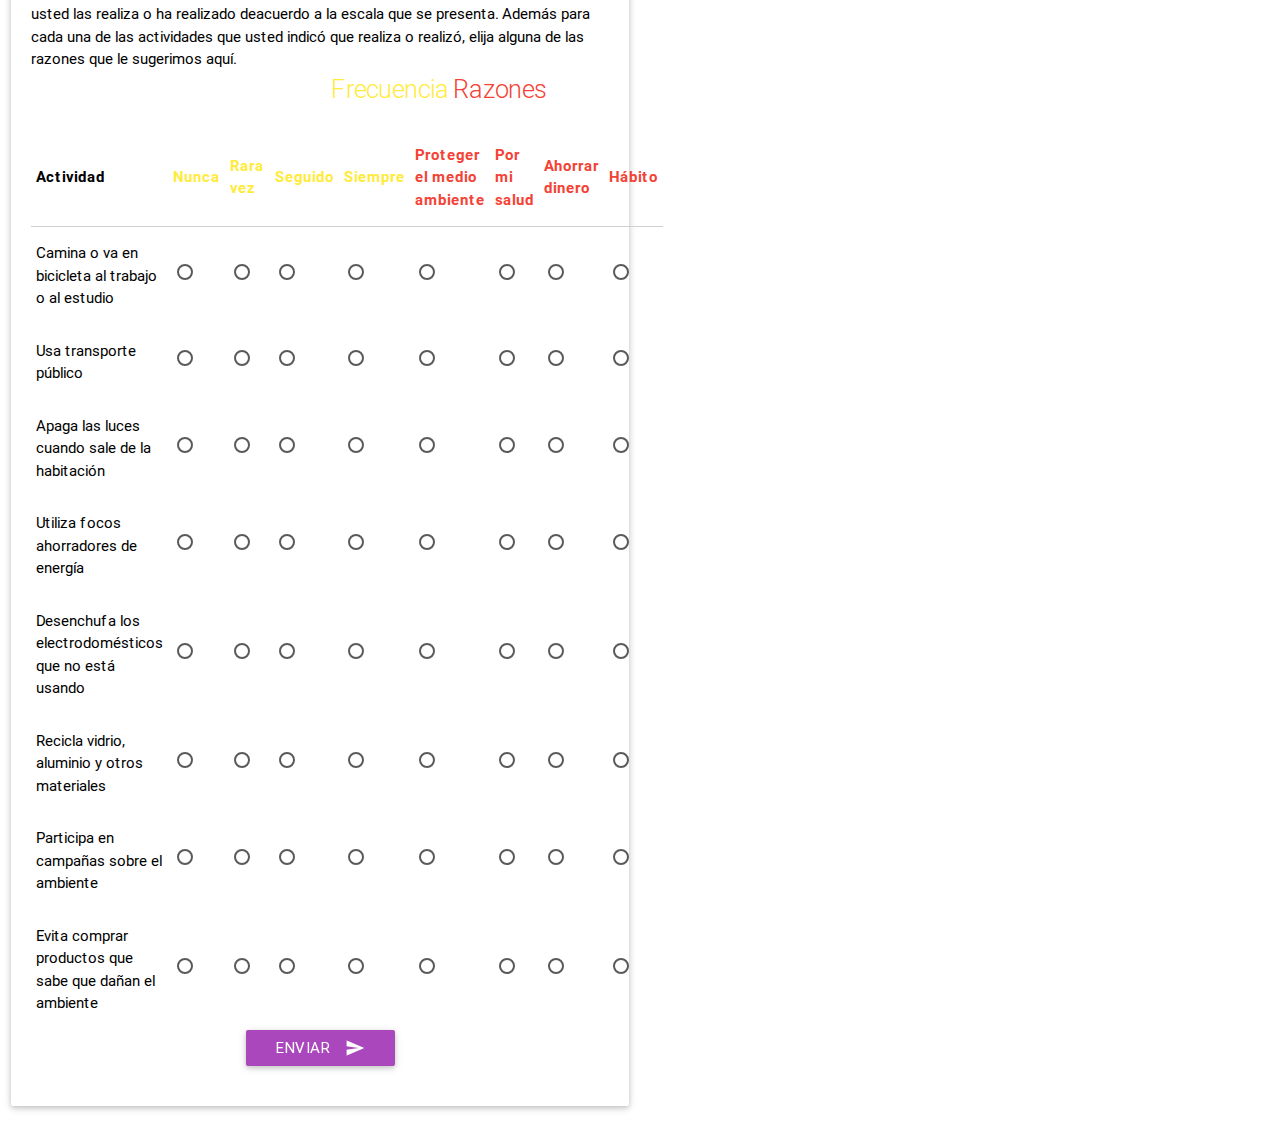
<file: encuesta.html>
<!DOCTYPE html>
  <html>
    <head>
      <link href="http://fonts.googleapis.com/icon?family=Material+Icons" rel="stylesheet">
      <link type="text/css" rel="stylesheet" href="materialize/css/materialize.css"  media="screen,projection"/>
      <link rel="stylesheet" type="text/css" href="materialize/style.css">

      <meta name="viewport" content="width=device-width, initial-scale=1.0"/>
      <meta charset="utf-8">
    </head>

    <body>
      <div class="row center">

          <span class="flow-text white-text"><strong>Encuesta Cambios climaticos la sabinilla Municipio de la manzanilla de la paz jalisco</strong></span>
        
      </div>
 
      <div class="row">
        <div class="col s12 m6">
          <div class="card hoverable">
            <div class="card-content black-text">
              <!--span class="card-title purple-text lighten-1"><strong> Encuesta Cambios climaticos la sabinilla Municipio de la manzanilla de la paz jalisco</strong></span-->
               <form method="post" action="respuesta.php">
                  <p class="center pink-text">I percepción y conocimiento del cambio climático</p>
                  <div class="divider"></div>
                  <div class="section">
                    <p>1-alguna vez ha escuchado sobre el cambio climático?</p>
                      <input name="p1" type="radio" id="test1" value="1" required/><label for="test1">si</label>
                      <input name="p1" type="radio" id="test2" value="2" required/><label for="test2">no</label>
                  </div>


                  <div class="divider"></div>
                  <div class="section">
                    <p>2-cómo conoce del tema?</p>
                      <input name="p2" type="radio" id="test3" value="1" required/><label for="test3">TV</label>
                      <input name="p2" type="radio" id="test4" value="2" required/><label for="test4">radio</label>
                      <input name="p2" type="radio" id="test5" value="3" required/><label for="test5">familia</label>
                      <input name="p2" type="radio" id="test6" value="4" required/><label for="test6">vecinos y amigos</label>
                      <input name="p2" type="radio" id="test7" value="5" required/><label for="test7">otros</label>
                  </div>

                  <div class="divider"></div>
                  <div class="section">
                    <p>3-que es para usted el cambio climatico?</p>
                      <input name="p3" type="radio" id="test8" value="1" required/><label for="test8">Conoce el tema</label><br />
                      <input name="p3" type="radio" id="test9" value="2" required/><label for="test9">No conoce del todo sobre el cambio climatico</label>
                      <input name="p3" type="radio" id="test10" value="3" required/><label for="test10">No sabe que es el cambio climatico</label>
                      <br />
                      <input name="p3" type="radio" id="test11" value="4" required/><label for="test11">No sabe ni le interesa saber acerca del tema</label>
                  </div>

                  <div class="divider"></div>
                  <div class="section">
                    <p>4-Cuales son las causas del cambio climatico?</p>
                      <input name="p4" type="radio" id="test12" value="1" required/>
                      <label for="test12">Calentamiento global, quema de combustible, quemas agrícolas, erosiones del suelo, tala de bosques</label>
                      <input name="p4" type="radio" id="test13" value="2" required/>
                      <label for="test13">Deforestación, aplicación de químicos, industrias contaminantes y uso indiscriminado de malas políticas y economías </label>
                      <input name="p4" type="radio" id="test14" value="3" required/>
                      <label for="test14">Disminución de cosechas </label>
                      <br />
                      <input name="p4" type="radio" id="test15" value="4" required/>
                      <label for="test15">Gases del efecto invernadero</label>
                      <br />
                      <input name="p4" type="radio" id="test16" value="5" required/>
                      <label for="test16">Humanos</label>
                  </div>
                  <div class="divider"></div>
                  <p>5-Indique si las siguientes faces son afirmativas o negativas</p>
                   <table class="highlight responsive-table">
                      <thead>
                        <tr>
                            <th data-field="pregunta">?</th>
                            <th data-field="si">SI</th>
                            <th data-field="no">NO</th>
                            <th data-field="nosabe">NO SABE</th>
                        </tr>
                      </thead>

                      <tbody>
                        <tr>
                          <td>Hablar del clima es lo mismo que hablar del tiempo</td>
                          <td><input name="p5" type="radio" id="test17" value="1" required/><label for="test17"></label></td>
                          <td><input name="p5" type="radio" id="test18" value="2" required/><label for="test18"></label></td>
                          <td><input name="p5" type="radio" id="test19" value="3" required/><label for="test19"></label></td>
                        </tr>
                        <tr>
                          <td>El clima del planeta es el mismo desde que usted recuerda</td>
                          <td><input name="p6" type="radio" id="test20" value="1" required/><label for="test20"></label></td>
                          <td><input name="p6" type="radio" id="test21" value="2" required/><label for="test21"></label></td>
                          <td><input name="p6" type="radio" id="test22" value="3" required/><label for="test22"></label></td>
                        </tr>
                        <tr>
                          <td>El cambio climatico ocurre por causas naturales</td>
                          <td><input name="p7" type="radio" id="test23" value="1" required/><label for="test23"></label></td>
                          <td><input name="p7" type="radio" id="test24" value="2" required/><label for="test24"></label></td>
                          <td><input name="p7" type="radio" id="test26" value="3" required/><label for="test26"></label></td>
                        </tr>
                        <tr>
                          <td>El cambio climatico ocurre por causas divinas</td>
                          <td><input name="p8" type="radio" id="test27" value="1" required/><label for="test27"></label></td>
                          <td><input name="p8" type="radio" id="test28" value="2" required/><label for="test28"></label></td>
                          <td><input name="p8" type="radio" id="test29" value="3" required/><label for="test29"></label></td>
                        </tr>
                        <tr>
                          <td>Los seres humanos son responsables del cambio climtico</td>
                          <td><input name="p9" type="radio" id="test31" value="1" required/><label for="test31"></label></td>
                          <td><input name="p9" type="radio" id="test32" value="2" required/><label for="test32"></label></td>
                          <td><input name="p9" type="radio" id="test33" value="3" required/><label for="test33"></label></td>
                        </tr>
                      </tbody>
                    </table>
                    <div class="divider"></div>
                      <div class="section">
                        <p>6-Algunos de los cientificos piensan que el cambio climatico ya esta ocurriendo, y otros cientificos creen que no.</p>
                        <p>considera usted que?</p>
                          <input name="p10" type="radio" id="test34" value="1" required/><label for="test34">Si esta ocurriendo</label>
                          <input name="p10" type="radio" id="test35" value="2" required/><label for="test35">No esta ocurriendo</label>
                          <input name="p10" type="radio" id="test36" value="3" required/><label for="test36">No sabe</label>
                      </div>


                    <div class="divider"></div>
                      <div class="section">
                        <p>7-A partir de su experiencia, en los ultimos 10 a 15 años</p>
                        <p>Ud. nota que la lluvia aumentó?</p>
                          <input name="p11" type="radio" id="test37" value="1" required/><label for="test37">Nada</label>
                          <input name="p11" type="radio" id="test38" value="2" required/><label for="test38">Poco</label>
                          <input name="p11" type="radio" id="test39" value="3" required/><label for="test39">Regular</label>
                          <input name="p11" type="radio" id="test40" value="4" required/><label for="test40">Mucho</label>
                      </div>

                    <div class="divider"></div>
                      <div class="section">
                        <p>8-A partir de su experiencia, en los ultimos 10 a 15 años</p>
                        <p>Ud. nota que la lluvia disminuyó?</p>
                          <input name="p12" type="radio" id="test41" value="1" required/><label for="test41">Nada</label>
                          <input name="p12" type="radio" id="test42" value="2" required/><label for="test42">Poco</label>
                          <input name="p12" type="radio" id="test43" value="3" required/><label for="test43">Regular</label>
                          <input name="p12" type="radio" id="test44" value="4" required/><label for="test44">Mucho</label>
                      </div>

                    <div class="divider"></div>
                      <div class="section">
                        <p>9-A partir de su experiencia, en los ultimos 10 a 15 años</p>
                        <p>Ud. nota que la temperatura aumentó?</p>
                          <input name="p13" type="radio" id="test45" value="1" required/><label for="test45">Nada</label>
                          <input name="p13" type="radio" id="test46" value="2" required/><label for="test46">Poco</label>
                          <input name="p13" type="radio" id="test47" value="3" required/><label for="test47">Regular</label>
                          <input name="p13" type="radio" id="test48" value="4" required/><label for="test48">Mucho</label>
                      </div>
                    <div class="divider"></div>
                      <div class="section">
                        <p>10-A partir de su experiencia, en los ultimos 10 a 15 años</p>
                        <p>Ud. nota que la temperatura disminuyó?</p>
                          <input name="p14" type="radio" id="test49" value="1" required/><label for="test49">Nada</label>
                          <input name="p14" type="radio" id="test50" value="2" required/><label for="test50">Poco</label>
                          <input name="p14" type="radio" id="test51" value="3" required/><label for="test51">Regular</label>
                          <input name="p14" type="radio" id="test52" value="4" required/><label for="test52">Mucho</label>
                      </div>
                    <div class="divider"></div>
                      <div class="section">
                        <p>11-Usted considera el cambio climático como un fenómeno:</p>
                          <input name="p15" type="radio" id="test53" value="1" required/><label for="test53">Benéfico</label>
                          <input name="p15" type="radio" id="test54" value="2" required/><label for="test54">Dañino</label>
                          <input name="p15" type="radio" id="test55" value="3" required/><label for="test55">Benéfico y Dañino</label>
                          <input name="p15" type="radio" id="test56" value="4" required/><label for="test56">Normal</label>
                      </div>

                      <div class="divider"></div>
                      <div class="section">
                        <p>12- Cuáles son para usted los principales problemas que enfrentan la población con el cambio climático en su localidad?</p>
                          <input name="p16" type="radio" id="test57" value="1" required/><label for="test57">Falta de agua, mayor contaminación</label><br />
                          <input name="p16" type="radio" id="test58" value="2" required/><label for="test58">Disminición de crecimiento vegetal</label><br />
                          <input name="p16" type="radio" id="test59" value="3" required/><label for="test59">Mayores temperaturas</label><br />
                          <input name="p16" type="radio" id="test60" value="4" required/><label for="test60">Incendios, contaminación</label><br />
                          <input name="p16" type="radio" id="test61" value="5" required/><label for="test61">Aumento de plagas y enfermedades de la piel</label><br />
                          <input name="p16" type="radio" id="test62" value="6" required/><label for="test62">Sequías e inundaciones</label><br />
                          <input name="p16" type="radio" id="test63" value="7" required/><label for="test63">No están preparados</label><br />
                          <input name="p16" type="radio" id="test64" value="8" required/><label for="test64">Pobreza</label><br />
                          <input name="p16" type="radio" id="test65" value="9" required/><label for="test65">Falta de información y de interés</label><br />
                          <input name="p16" type="radio" id="test66" value="10" required/><label for="test66">Enfermedades</label>
                      </div>

                      <div class="divider"></div>
                      <div class="section">
                        <p>13- Cuáles son para usted los principales problemas que enfrentan los productores con el cambio climático en su localidad?</p>
                          <input name="p17" type="radio" id="test67" value="1" required/><label for="test67">Falta de agua, mayor contaminación, infértilidad de suelos.</label><br />
                          <input name="p17" type="radio" id="test68" value="2" required/><label for="test68">Disminución de cosechas</label><br />
                          <input name="p17" type="radio" id="test69" value="3" required/><label for="test69">Incendios, fertilizantes químicos y plagas</label><br />
                          <input name="p17" type="radio" id="test70" value="4" required/><label for="test70">Mucha agua</label>
                      </div>

                      <div class="divider"></div>
                      <div class="section">
                        <p>14- Cuáles son para usted los principales problemas que enfrentan las mujeres con el cambio climático en su localidad?</p>
                          <input name="p18" type="radio" id="test71" value="1" required/><label for="test71">Falta de agua</label><br />
                          <input name="p18" type="radio" id="test72" value="2" required/><label for="test72">Enfermedades</label><br />
                          <input name="p18" type="radio" id="test73" value="3" required/><label for="test73">Bajo rendimiento del alimento</label><br />
                          <input name="p18" type="radio" id="test74" value="4" required/><label for="test74">Mayor participación en procesos de producción y rescate</label>
                      </div>
                      <div class="divider"></div>
                      <p class="center pink-text">II Percepción del Riesgo</p>
                      <div class="section">
                        <p>15-Cuán preocupado está del cambio climático?</p>
                          <input name="p19" type="radio" id="test75" value="1" required/><label for="test75">Nada</label>
                          <input name="p19" type="radio" id="test76" value="2" required/><label for="test76">Poco</label>
                          <input name="p19" type="radio" id="test77" value="3" required/><label for="test77">Regular</label>
                          <input name="p19" type="radio" id="test78" value="4" required/><label for="test78">Mucho</label>
                      </div>
                      <div class="divider"></div>
                      <div class="section">
                        <p>16-qué tanto riesgo siente que corren usted, su familia y sus bienes ante los probables efectos del cambio climático?</p>
                          <input name="p20" type="radio" id="test79" value="1" required/><label for="test79">Nada</label>
                          <input name="p20" type="radio" id="test80" value="2" required/><label for="test80">Poco</label>
                          <input name="p20" type="radio" id="test81" value="3" required/><label for="test81">Regular</label>
                          <input name="p20" type="radio" id="test82" value="4" required/><label for="test82">Mucho</label>
                      </div>
                      <div class="divider"></div>
                      <p>17-En su opinión, señale que tan posible es que ocurran en su localidad los siguientes fenómenos:</p>
                      <table class="highlight responsive-table">
                        <thead>
                          <tr>
                              <th data-field="fenomeno">Fenómeno</th>
                              <th data-field="muyposible">Muy posible</th>
                              <th data-field="posible">Posible</th>
                              <th data-field="pocoposible">Poco posible</th>
                              <th data-field="imposible">Imposible</th>
                          </tr>
                        </thead>

                        <tbody>
                          <tr>
                            <td>Sequías</td>
                            <td><input name="p21" type="radio" id="test83" value="1" required/><label for="test83"></label></td>
                            <td><input name="p21" type="radio" id="test84" value="2" required/><label for="test84"></label></td>
                            <td><input name="p21" type="radio" id="test85" value="3" required/><label for="test85"></label></td>
                            <td><input name="p21" type="radio" id="test86" value="4" required/><label for="test86"></label></td>
                          </tr>
                          <tr>
                            <td>Inundaciones</td>
                            <td><input name="p22" type="radio" id="test87" value="1" required/><label for="test87"></label></td>
                            <td><input name="p22" type="radio" id="test88" value="2" required/><label for="test88"></label></td>
                            <td><input name="p22" type="radio" id="test89" value="3" required/><label for="test89"></label></td>
                            <td><input name="p22" type="radio" id="test90" value="4" required/><label for="test90"></label></td>
                          </tr>
                          <tr>
                            <td>Frentes Fríos</td>
                            <td><input name="p23" type="radio" id="test91" value="1" required/><label for="test91"></label></td>
                            <td><input name="p23" type="radio" id="test92" value="2" required/><label for="test92"></label></td>
                            <td><input name="p23" type="radio" id="test93" value="3" required/><label for="test93"></label></td>
                            <td><input name="p23" type="radio" id="test94" value="4" required/><label for="test94"></label></td>
                          </tr>
                          <tr>
                            <td>Olas de Calor</td>
                            <td><input name="p24" type="radio" id="test95" value="1" required/><label for="test95"></label></td>
                            <td><input name="p24" type="radio" id="test96" value="2" required/><label for="test96"></label></td>
                            <td><input name="p24" type="radio" id="test97" value="3" required/><label for="test97"></label></td>
                            <td><input name="p24" type="radio" id="test98" value="4" required/><label for="test98"></label></td>
                          </tr>
                          <tr>
                            <td>Más tormentas</td>
                            <td><input name="p25" type="radio" id="test99" value="1" required/><label for="test99"></label></td>
                            <td><input name="p25" type="radio" id="test100" value="2" required/><label for="test100"></label></td>
                            <td><input name="p25" type="radio" id="test101" value="3" required/><label for="test101"></label></td>
                            <td><input name="p25" type="radio" id="test102" value="4" required/><label for="test102"></label></td>
                          </tr>
                          <tr>
                            <td>Vientos Intensos</td>
                            <td><input name="p26" type="radio" id="test103" value="1" required/><label for="test103"></label></td>
                            <td><input name="p26" type="radio" id="test104" value="2" required/><label for="test104"></label></td>
                            <td><input name="p26" type="radio" id="test105" value="3" required/><label for="test105"></label></td>
                            <td><input name="p26" type="radio" id="test106" value="4" required/><label for="test106"></label></td>
                          </tr>
                          <tr>
                            <td>Huracanes</td>
                            <td><input name="p27" type="radio" id="test107" value="1" required/><label for="test107"></label></td>
                            <td><input name="p27" type="radio" id="test108" value="2" required/><label for="test108"></label></td>
                            <td><input name="p27" type="radio" id="test109" value="3" required/><label for="test109"></label></td>
                            <td><input name="p27" type="radio" id="test110" value="4" required/><label for="test110"></label></td>
                          </tr>
                          <tr>
                            <td>Tormentas de Nieve</td>
                            <td><input name="p28" type="radio" id="test111" value="1" required/><label for="test111"></label></td>
                            <td><input name="p28" type="radio" id="test112" value="2" required/><label for="test112"></label></td>
                            <td><input name="p28" type="radio" id="test113" value="3" required/><label for="test113"></label></td>
                            <td><input name="p28" type="radio" id="test114" value="4" required/><label for="test114"></label></td>
                          </tr>
                          <tr>
                            <td>Erosión y pérdida de suelo</td>
                            <td><input name="p29" type="radio" id="test115" value="1" required/><label for="test115"></label></td>
                            <td><input name="p29" type="radio" id="test116" value="2" required/><label for="test116"></label></td>
                            <td><input name="p29" type="radio" id="test117" value="3" required/><label for="test117"></label></td>
                            <td><input name="p29" type="radio" id="test118" value="4" required/><label for="test118"></label></td>
                          </tr>
                          <tr>
                            <td>Plagas y enfermedades en cultivos</td>
                            <td><input name="p30" type="radio" id="test119" value="1" required/><label for="test119"></label></td>
                            <td><input name="p30" type="radio" id="test120" value="2" required/><label for="test120"></label></td>
                            <td><input name="p30" type="radio" id="test121" value="3" required/><label for="test121"></label></td>
                            <td><input name="p30" type="radio" id="test122" value="4" required/><label for="test122"></label></td>
                          </tr>
                          <tr>
                            <td>Pérdidas de cosechas</td>
                            <td><input name="p31" type="radio" id="test123" value="1" required/><label for="test123"></label></td>
                            <td><input name="p31" type="radio" id="test124" value="2" required/><label for="test124"></label></td>
                            <td><input name="p31" type="radio" id="test125" value="3" required/><label for="test125"></label></td>
                            <td><input name="p31" type="radio" id="test126" value="4" required/><label for="test126"></label></td>
                          </tr>
                          <tr>
                            <td>Pérdidas de plantas y animales</td>
                            <td><input name="p32" type="radio" id="test127" value="1" required/><label for="test127"></label></td>
                            <td><input name="p32" type="radio" id="test128" value="2" required/><label for="test128"></label></td>
                            <td><input name="p32" type="radio" id="test129" value="3" required/><label for="test129"></label></td>
                            <td><input name="p32" type="radio" id="test130" value="4" required/><label for="test130"></label></td>
                          </tr>
                         
                        </tbody>
                      </table>

                      <div class="divider"></div>
                      <p class="center pink-text">III Percepción de la vulnerabilidad</p>
                      <div class="section">
                        <p>18-Que tan vulnerable se siete ante los efectos del cambio climático?</p>
                          <input name="p33" type="radio" id="test131" value="1" required/><label for="test131">Nada</label>
                          <input name="p33" type="radio" id="test132" value="2" required/><label for="test132">Poco</label>
                          <input name="p33" type="radio" id="test133" value="3" required/><label for="test133">Regular</label>
                          <input name="p33" type="radio" id="test134" value="4" required/><label for="test134">Mucho</label>
                      </div>
                      <div class="divider"></div>
                      <div class="section">
                        <p>19-A qué se siente ser vulnerable?</p>
                          <input name="p34" type="radio" id="test135" value="1" required/><label for="test135">Tormentas de nieve</label><br />
                          <input name="p34" type="radio" id="test136" value="2" required/><label for="test136">Pérdidas de plantas y animales</label><br />
                          <input name="p34" type="radio" id="test137" value="3" required/><label for="test137">Aumento de temperaturas y falta de lluvia</label><br />
                          <input name="p34" type="radio" id="test138" value="4" required/><label for="test138">Huracanes</label><br />
                          <input name="p34" type="radio" id="test139" value="5" required/><label for="test139">Erosión y pérdida de suelo</label><br />
                          <input name="p34" type="radio" id="test140" value="6" required/><label for="test140">Enfermedades</label>
                      </div>
                      <div class="divider"></div>
                      <div class="section">
                        <p>20-Por qué es vulnerable?</p>
                          <input name="p35" type="radio" id="test141" value="1" required/><label for="test141">Porque no están preparados</label><br />
                          <input name="p35" type="radio" id="test142" value="2" required/><label for="test142">Por su posible extinción </label><br />
                          <input name="p35" type="radio" id="test143" value="3" required/><label for="test143">Escasez de agua y enfermedades</label><br />
                          <input name="p35" type="radio" id="test144" value="4" required/><label for="test144">Sin alimento</label>
                         
                      </div>

                      <div class="divider"></div>
                      <div class="section">
                        <p>21-En su localidad quiénes son más vulnerables a los efectos del cambio climático, a qué, porque?</p>
                        <p>A)Quienes son más vulnerables?</p>
                          <input name="p36" type="radio" id="test145" value="1" required/><label for="test145">Pobres</label>
                          <input name="p36" type="radio" id="test146" value="2" required/><label for="test146">Ancianos</label>
                          <input name="p36" type="radio" id="test147" value="3" required/><label for="test147">Gente</label>
                          <input name="p36" type="radio" id="test148" value="4" required/><label for="test148">Animales</label>
                          <input name="p36" type="radio" id="test149" value="5" required/><label for="test149">Niños</label>
                          <input name="p36" type="radio" id="test150" value="6" required/><label for="test150">Niños y Ancianos</label>
                          <input name="p36" type="radio" id="test151" value="7" required/><label for="test151">Campesinos</label>
                          <input name="p36" type="radio" id="test152" value="8" required/><label for="test152">Todo ser vivo</label>
                         <p>B)A qué son vulnerables?</p>
                          <input name="p37" type="radio" id="test153" value="1" required/><label for="test153">Todo</label>
                          <input name="p37" type="radio" id="test154" value="2" required/><label for="test154">Enfermedades</label>
                          <input name="p37" type="radio" id="test155" value="3" required/><label for="test155">Calor</label>
                          <input name="p37" type="radio" id="test156" value="4" required/><label for="test156">Frío</label>
                          <input name="p37" type="radio" id="test157" value="5" required/><label for="test157">Vientos, inundaciones, sequías</label>
                          <input name="p37" type="radio" id="test158" value="6" required/><label for="test158">Plagas</label>
                        <p>C)Por qué son vulnerables?</p>
                          <input name="p38" type="radio" id="test159" value="1" required/><label for="test159">Porque no tienen los medios</label>
                          <input name="p38" type="radio" id="test160" value="2" required/><label for="test160">Vulnerabilidad</label>
                          <input name="p38" type="radio" id="test161" value="3" required/><label for="test161">No están preparados</label>
                          <input name="p38" type="radio" id="test162" value="4" required/><label for="test162">Afecta su forma de vida</label>
                         
                      </div>
                      <div class="divider"></div>
                      <p class="center pink-text">IV Efectos en la Salud.</p>
                      <div class="section">
                        <p>22-Cree usted que es vulnerable en su salud por el cambio climático?</p>
                          <input name="p39" type="radio" id="test163" value="1" required/><label for="test163">si</label>
                          <input name="p39" type="radio" id="test164" value="2" required/><label for="test164">no</label>
                          <input name="p39" type="radio" id="test165" value="3" required/><label for="test165">no sabe</label>
                      </div>
                      <div class="divider"></div>
                      <div class="section">
                        <p>23-Las personas que viven en su comunidad se han enfermado a causas del cambio climático?</p>
                          <input name="p40" type="radio" id="test166" value="1" required/><label for="test166">si</label>
                          <input name="p40" type="radio" id="test167" value="2" required/><label for="test167">no</label>
                          <input name="p40" type="radio" id="test168" value="3" required/><label for="test168">no sabe</label>
                      </div>
                      <div class="divider"></div>
                      <div class="section">
                        <p>24-Cuáles enfermedades en su localidad podrían incrementarse por el cambio climático?</p>
                          <input name="p41" type="radio" id="test169" value="1" required/><label for="test169">Enfermedades respiratorias</label><br />
                          <input name="p41" type="radio" id="test170" value="2" required/><label for="test170">Enfermedades digestivas y respiratorias</label><br />
                          <input name="p41" type="radio" id="test171" value="3" required/><label for="test171">Garganta y ojos</label><br />
                          <input name="p41" type="radio" id="test172" value="4" required/><label for="test172">Cáncer </label>
                      </div>
                      <div class="divider"></div>
                      <p class="center pink-text">V Gestión de Riesgo.y Adaptación</p>
                      <div class="section">
                        <p>25-Qué tan preparado se siente para afrontar los impactos del cambio climático?</p>
                          <input name="p42" type="radio" id="test173" value="1" required/><label for="test173">Nada</label>
                          <input name="p42" type="radio" id="test174" value="2" required/><label for="test174">Poco</label>
                          <input name="p42" type="radio" id="test175" value="3" required/><label for="test175">Regular</label>
                          <input name="p42" type="radio" id="test176" value="4" required/><label for="test176">Mucho</label>
                      </div>
                      <div class="divider"></div>
                      <div class="section">
                        <p>26-En los ultimos 5 años.<br />adoptó alguna medida concreta o introdujo algún cambio con el fin de adaptarse
                          a las condiciones actuales del clima y reducir sus riesgos?</p>
                          <input name="p43" type="radio" id="test177" value="1" required/><label for="test177">Si</label>
                          <input name="p43" type="radio" id="test178" value="2" required/><label for="test178">No</label>
                      </div>
                      <div class="divider"></div>
                      <div class="section">
                        <p>27-si adopto algunas medidas o cambios cuáles fueron?</p>
                          <input name="p44" type="radio" id="test179" value="0" required/><label for="test179">Ninguna</label><br />
                          <input name="p44" type="radio" id="test180" value="1" required/><label for="test180">Alimentos órganicos, captura de agua estufa solar y calentador solar</label><br />
                          <input name="p44" type="radio" id="test181" value="2" required/><label for="test181">No exponerme al sol, no salir cuando hay tormentas, protegerme</label><br />
                          <input name="p44" type="radio" id="test182" value="3" required/><label for="test182">Producción orgánica, reforestación, almacenamiento de agua y reten del suelo</label><br />
                          <input name="p44" type="radio" id="test183" value="4" required/><label for="test183">Reducción, reciclaje y reutilización</label><br />
                          <input name="p44" type="radio" id="test184" value="5" required/><label for="test184">Informarme</label><br />
                          <input name="p44" type="radio" id="test185" value="6" required/><label for="test185">Cultivos orgánicos, riego por goteo y ecotecnias (calentador solar, baño seco)</label>
                      </div>
                      <div class="divider"></div>
                      <div class="section">
                        <p>28-Te afectaría una escasez de alimentos por causa del cambio climático?</p>
                          <input name="p45" type="radio" id="test186" value="1" required/><label for="test186">Nada</label>
                          <input name="p45" type="radio" id="test187" value="2" required/><label for="test187">Poco</label>
                          <input name="p45" type="radio" id="test188" value="3" required/><label for="test188">Regular</label>
                          <input name="p45" type="radio" id="test189" value="4" required/><label for="test189">Mucho</label>
                      </div>
                      <div class="divider"></div>
                      <div class="section">
                        <p>29-Cuánto tiempo puede alimentarse tu familia sin comprar en el exterior?</p>
                          <p class="range-field">
                            <input type="range" id="test190" min="0" max="14" value="0" name="p46"/>
                            <label id="verito"></label>
                          </p>
                      </div>
                      <div class="divider"></div>
                      <div class="section">
                        <p>30-Qué tan preparado te sientes para enfrentar problemas de la falta de servicios públicos
                          (agua, luz, caminos) por causas de  cambios climáticos?</p>
                          <input name="p47" type="radio" id="test191" value="1" required/><label for="test191">Nada</label>
                          <input name="p47" type="radio" id="test192" value="2" required/><label for="test192">Poco</label>
                          <input name="p47" type="radio" id="test193" value="3" required/><label for="test193">Regular</label>
                          <input name="p47" type="radio" id="test194" value="4" required/><label for="test194">Mucho</label>
                      </div>
                      <div class="divider"></div>
                      <p>31-Por favor, de las siguientes afirmaciones, seleccione las que apliquen en su caso.</p>
                      <p>responda Si o NO:</p>
                      <table class="highlight responsive-table">
                        <thead>
                          <tr>
                              <th data-field="caso">caso</th>
                              <th data-field="si">SI</th>
                              <th data-field="no">NO</th>
                          </tr>
                        </thead>

                        <tbody>
                          <tr>
                            <td>Tengo una lista de números de telefonos de emergencias para caso de desastres.</td>
                            <td><input name="p48" type="radio" id="test195" value="1" required/><label for="test195"></label></td>
                            <td><input name="p48" type="radio" id="test196" value="2" required/><label for="test196"></label></td>
                          </tr>
                          <tr>
                            <td>Tengo comida guardada para eventos emergentes.</td>
                            <td><input name="p49" type="radio" id="test197" value="1" required/><label for="test197"></label></td>
                            <td><input name="p49" type="radio" id="test198" value="2" required/><label for="test198"></label></td>
                          </tr>
                          <tr>
                            <td>Tenemos un plan de emergencia en la comunidad donde vivo.</td>
                            <td><input name="p50" type="radio" id="test199" value="1" required/><label for="test199"></label></td>
                            <td><input name="p50" type="radio" id="test200" value="2" required/><label for="test200"></label></td>
                          </tr>
                          <tr>
                            <td>Antes de vivir aquí me informé sobre el riesgo de inundaciones de ese sitio.</td>
                            <td><input name="p51" type="radio" id="test201" value="1" required/><label for="test201"></label></td>
                            <td><input name="p51" type="radio" id="test202" value="2" required/><label for="test202"></label></td>
                          </tr>
                          <tr>
                            <td>Cuando es necesario, almaceno agua para evitar periodos de racionamiento.</td>
                            <td><input name="p52" type="radio" id="test203" value="1" required/><label for="test203"></label></td>
                            <td><input name="p52" type="radio" id="test204" value="2" required/><label for="test204"></label></td>
                          </tr>
                          <tr>
                            <td>Cada año, me aseguro que los sistemas de drenaje (canoas, desagues, caños) estén limpios antes que inicien las lluvias.</td>
                            <td><input name="p53" type="radio" id="test205" value="1" required/><label for="test205"></label></td>
                            <td><input name="p53" type="radio" id="test206" value="2" required/><label for="test206"></label></td>
                          </tr>
                          <tr>
                            <td>Soy miembro de un grupo que se dedica a proteger el ambiente.</td>
                            <td><input name="p54" type="radio" id="test207" value="1" required/><label for="test207"></label></td>
                            <td><input name="p54" type="radio" id="test208" value="2" required/><label for="test208"></label></td>
                          </tr>
                          <tr>
                            <td>He votado por un candidato en una elección debido al menos en parte a que proponía una fuerte protección ambiental.</td>
                            <td><input name="p55" type="radio" id="test209" value="1" required/><label for="test209"></label></td>
                            <td><input name="p55" type="radio" id="test210" value="2" required/><label for="test210"></label></td>
                          </tr>
                          <tr>
                            <td>Confío en que las autoridades gubernamentales me ayuden ante un peligro.</td>
                            <td><input name="p56" type="radio" id="test211" value="1" required/><label for="test211"></label></td>
                            <td><input name="p56" type="radio" id="test212" value="2" required/><label for="test212"></label></td>
                          </tr>
                         
                        </tbody>
                      </table>
                      <div class="divider"></div>
                      <div class="section">
                        <p>32-Hacia dónde emigrarías si tuvieras que hacerlo por efecto del cambbio climático?</p>
                          <input name="p57" type="radio" id="test213" value="1" required/><label for="test213">Ningún lado</label>
                          <input name="p57" type="radio" id="test214" value="2" required/><label for="test214">Norte</label>
                          <input name="p57" type="radio" id="test215" value="3" required/><label for="test215">Sur</label>
                          <input name="p57" type="radio" id="test216" value="4" required/><label for="test216">Montañas</label>
                          <input name="p57" type="radio" id="test217" value="5" required/><label for="test217">No sé</label>
                          <input name="p57" type="radio" id="test218" value="6" required/><label for="test218">Al campo</label>
                      </div>
                      <div class="divider"></div>
                      <div class="section">
                        <p>33-Cuáles considerra Ud. que son los principales problemas para incorporar medidas de adaptación
                          a los riesgos climáticos de usted, su comunidad o autoridades?</p>
                          <input name="p58" type="radio" id="test219" value="1" required/><label for="test219">No hay apoyo de gobierno</label>
                          <input name="p58" type="radio" id="test220" value="2" required/><label for="test220">Falta de comunicación y sensibilidad</label>
                          <input name="p58" type="radio" id="test221" value="3" required/><label for="test221">Falta de información</label>
                      </div>
                      <div class="divider"></div>
                      <div class="section">
                        <p>34-Cuáles considerra Ud. que son los principales fortalezas para incorporar medidas de adaptación
                          a los riesgos climáticos de usted, su comunidad o autoridades?</p>
                          <input name="p59" type="radio" id="test222" value="1" required/><label for="test222">Unión de la gente</label><br />
                          <input name="p59" type="radio" id="test223" value="2" required/><label for="test223">Confianza en las autoridades</label><br />
                          <input name="p59" type="radio" id="test224" value="3" required/><label for="test224">Adaptar los hogares ante el cambio climático</label><br />
                          <input name="p59" type="radio" id="test225" value="4" required/><label for="test225">Tener un plan</label><br />
                          <input name="p59" type="radio" id="test226" value="5" required/><label for="test226">Proteger el medio ambiente</label>
                      </div>
                      <div class="divider"></div>
                      <p>35-Del listado de las acciones siguientes, por vavor indique con cuanta frecuencia usted las realiza o ha
                        realizado deacuerdo a la escala que se presenta. Además para cada una de las actividades que usted indicó que realiza
                        o realizó, elija alguna de las razones que le sugerimos aquí.</p>
                      
                      <div class="row">
                        <div class="col s6 offset-s6">
                          <span class="flow-text yellow-text accent-2">Frecuencia</span>
                          <span class="flow-text red-text accent-3">Razones</span>
                        </div>
                      </div>
                      <table class="highlight responsive-table">
                          <thead>
                            <tr>
                                <th data-field="actividad">Actividad</th>
                                <th class="yellow-text accent-2" data-field="nunca">Nunca</th>
                                <th class="yellow-text accent-2" data-field="rara">Rara vez</th>
                                <th class="yellow-text accent-2" data-field="seguido">Seguido</th>
                                <th class="yellow-text accent-2" data-field="siempre">Siempre</th>
                                <th class="red-text accent-3" data-field="proteccion">Proteger el medio ambiente</th>
                                <th class="red-text accent-3" data-field="salud">Por mi salud</th>
                                <th class="red-text accent-3" data-field="ahorrar">Ahorrar dinero</th>
                                <th class="red-text accent-3" data-field="habito">Hábito</th>
                            </tr>
                          </thead>

                          <tbody>
                            <tr>
                              <td>Camina o va en bicicleta al trabajo o al estudio</td>
                              <td><input name="p60" type="radio" id="test227" value="1" required/><label for="test227"></label></td>
                              <td><input name="p60" type="radio" id="test228" value="2" required/><label for="test228"></label></td>
                              <td><input name="p60" type="radio" id="test229" value="3" required/><label for="test229"></label></td>
                              <td><input name="p60" type="radio" id="test230" value="4" required/><label for="test230"></label></td>
                              <td><input name="p61" type="radio" id="test231" value="1" required/><label for="test231"></label></td>
                              <td><input name="p61" type="radio" id="test232" value="2" required/><label for="test232"></label></td>
                              <td><input name="p61" type="radio" id="test233" value="3" required/><label for="test233"></label></td>
                              <td><input name="p61" type="radio" id="test234" value="4" required/><label for="test234"></label></td>
                            </tr>
                            <tr>
                              <td>Usa transporte público</td>
                              <td><input name="p62" type="radio" id="test235" value="1" required/><label for="test235"></label></td>
                              <td><input name="p62" type="radio" id="test236" value="2" required/><label for="test236"></label></td>
                              <td><input name="p62" type="radio" id="test237" value="3" required/><label for="test237"></label></td>
                              <td><input name="p62" type="radio" id="test238" value="4" required/><label for="test238"></label></td>
                              <td><input name="p63" type="radio" id="test239" value="1" required/><label for="test239"></label></td>
                              <td><input name="p63" type="radio" id="test240" value="2" required/><label for="test240"></label></td>
                              <td><input name="p63" type="radio" id="test241" value="3" required/><label for="test241"></label></td>
                              <td><input name="p63" type="radio" id="test242" value="4" required/><label for="test242"></label></td>
                            </tr>
                            <tr>
                              <td>Apaga las luces cuando sale de la habitación</td>
                              <td><input name="p64" type="radio" id="test243" value="1" required/><label for="test243"></label></td>
                              <td><input name="p64" type="radio" id="test244" value="2" required/><label for="test244"></label></td>
                              <td><input name="p64" type="radio" id="test245" value="3" required/><label for="test245"></label></td>
                              <td><input name="p64" type="radio" id="test246" value="4" required/><label for="test246"></label></td>
                              <td><input name="p65" type="radio" id="test247" value="1" required/><label for="test247"></label></td>
                              <td><input name="p65" type="radio" id="test248" value="2" required/><label for="test248"></label></td>
                              <td><input name="p65" type="radio" id="test249" value="3" required/><label for="test249"></label></td>
                              <td><input name="p65" type="radio" id="test250" value="4" required/><label for="test250"></label></td>
                            </tr>
                            <tr>
                              <td>Utiliza focos ahorradores de energía</td>
                              <td><input name="p66" type="radio" id="test251" value="1" required/><label for="test251"></label></td>
                              <td><input name="p66" type="radio" id="test252" value="2" required/><label for="test252"></label></td>
                              <td><input name="p66" type="radio" id="test253" value="3" required/><label for="test253"></label></td>
                              <td><input name="p66" type="radio" id="test254" value="4" required/><label for="test254"></label></td>
                              <td><input name="p67" type="radio" id="test255" value="1" required/><label for="test255"></label></td>
                              <td><input name="p67" type="radio" id="test256" value="2" required/><label for="test256"></label></td>
                              <td><input name="p67" type="radio" id="test257" value="3" required/><label for="test257"></label></td>
                              <td><input name="p67" type="radio" id="test258" value="4" required/><label for="test258"></label></td>
                            </tr>
                            <tr>
                              <td>Desenchufa los electrodomésticos que no está usando</td>
                              <td><input name="p68" type="radio" id="test259" value="1" required/><label for="test259"></label></td>
                              <td><input name="p68" type="radio" id="test260" value="2" required/><label for="test260"></label></td>
                              <td><input name="p68" type="radio" id="test261" value="3" required/><label for="test261"></label></td>
                              <td><input name="p68" type="radio" id="test262" value="4" required/><label for="test262"></label></td>
                              <td><input name="p69" type="radio" id="test263" value="1" required/><label for="test263"></label></td>
                              <td><input name="p69" type="radio" id="test264" value="2" required/><label for="test264"></label></td>
                              <td><input name="p69" type="radio" id="test265" value="3" required/><label for="test265"></label></td>
                              <td><input name="p69" type="radio" id="test266" value="4" required/><label for="test266"></label></td>
                            </tr>
                            <tr>
                              <td>Recicla vidrio, aluminio y otros materiales</td>
                              <td><input name="p70" type="radio" id="test267" value="1" required/><label for="test267"></label></td>
                              <td><input name="p70" type="radio" id="test268" value="2" required/><label for="test268"></label></td>
                              <td><input name="p70" type="radio" id="test269" value="3" required/><label for="test269"></label></td>
                              <td><input name="p70" type="radio" id="test270" value="4" required/><label for="test270"></label></td>
                              <td><input name="p71" type="radio" id="test271" value="1" required/><label for="test271"></label></td>
                              <td><input name="p71" type="radio" id="test272" value="2" required/><label for="test272"></label></td>
                              <td><input name="p71" type="radio" id="test273" value="3" required/><label for="test273"></label></td>
                              <td><input name="p71" type="radio" id="test274" value="4" required/><label for="test274"></label></td>
                            </tr>
                            <tr>
                              <td>Participa en campañas sobre el ambiente</td>
                              <td><input name="p72" type="radio" id="test275" value="1" required/><label for="test275"></label></td>
                              <td><input name="p72" type="radio" id="test276" value="2" required/><label for="test276"></label></td>
                              <td><input name="p72" type="radio" id="test277" value="3" required/><label for="test277"></label></td>
                              <td><input name="p72" type="radio" id="test278" value="4" required/><label for="test278"></label></td>
                              <td><input name="p73" type="radio" id="test279" value="1" required/><label for="test279"></label></td>
                              <td><input name="p73" type="radio" id="test280" value="2" required/><label for="test280"></label></td>
                              <td><input name="p73" type="radio" id="test281" value="3" required/><label for="test281"></label></td>
                              <td><input name="p73" type="radio" id="test282" value="4" required/><label for="test282"></label></td>
                            </tr>
                            <tr>
                              <td>Evita comprar productos que sabe que dañan el ambiente</td>
                              <td><input name="p74" type="radio" id="test283" value="1" required/><label for="test283"></label></td>
                              <td><input name="p74" type="radio" id="test284" value="2" required/><label for="test284"></label></td>
                              <td><input name="p74" type="radio" id="test285" value="3" required/><label for="test285"></label></td>
                              <td><input name="p74" type="radio" id="test286" value="4" required/><label for="test286"></label></td>
                              <td><input name="p75" type="radio" id="test287" value="1" required/><label for="test287"></label></td>
                              <td><input name="p75" type="radio" id="test288" value="2" required/><label for="test288"></label></td>
                              <td><input name="p75" type="radio" id="test289" value="3" required/><label for="test289"></label></td>
                              <td><input name="p75" type="radio" id="test290" value="4" required/><label for="test290"></label></td>
                            </tr>
                          
                          </tbody>
                        </table>

                    <div class="row center">
                  <button class="btn waves-effect purple lighten-1 waves-light hoverable" type="submit">enviar
                   <i class="material-icons right">send</i>
                  </button>
                  </div>
                </form>
            </div>
          </div>
        </div>
      </div>
      <!--Import jQuery before materialize.js-->
      <script type="text/javascript" src="https://code.jquery.com/jquery-2.1.1.min.js"></script>
      <script type="text/javascript" src="materialize/js/materialize.js"></script>
    </body>
  </html>
</file>
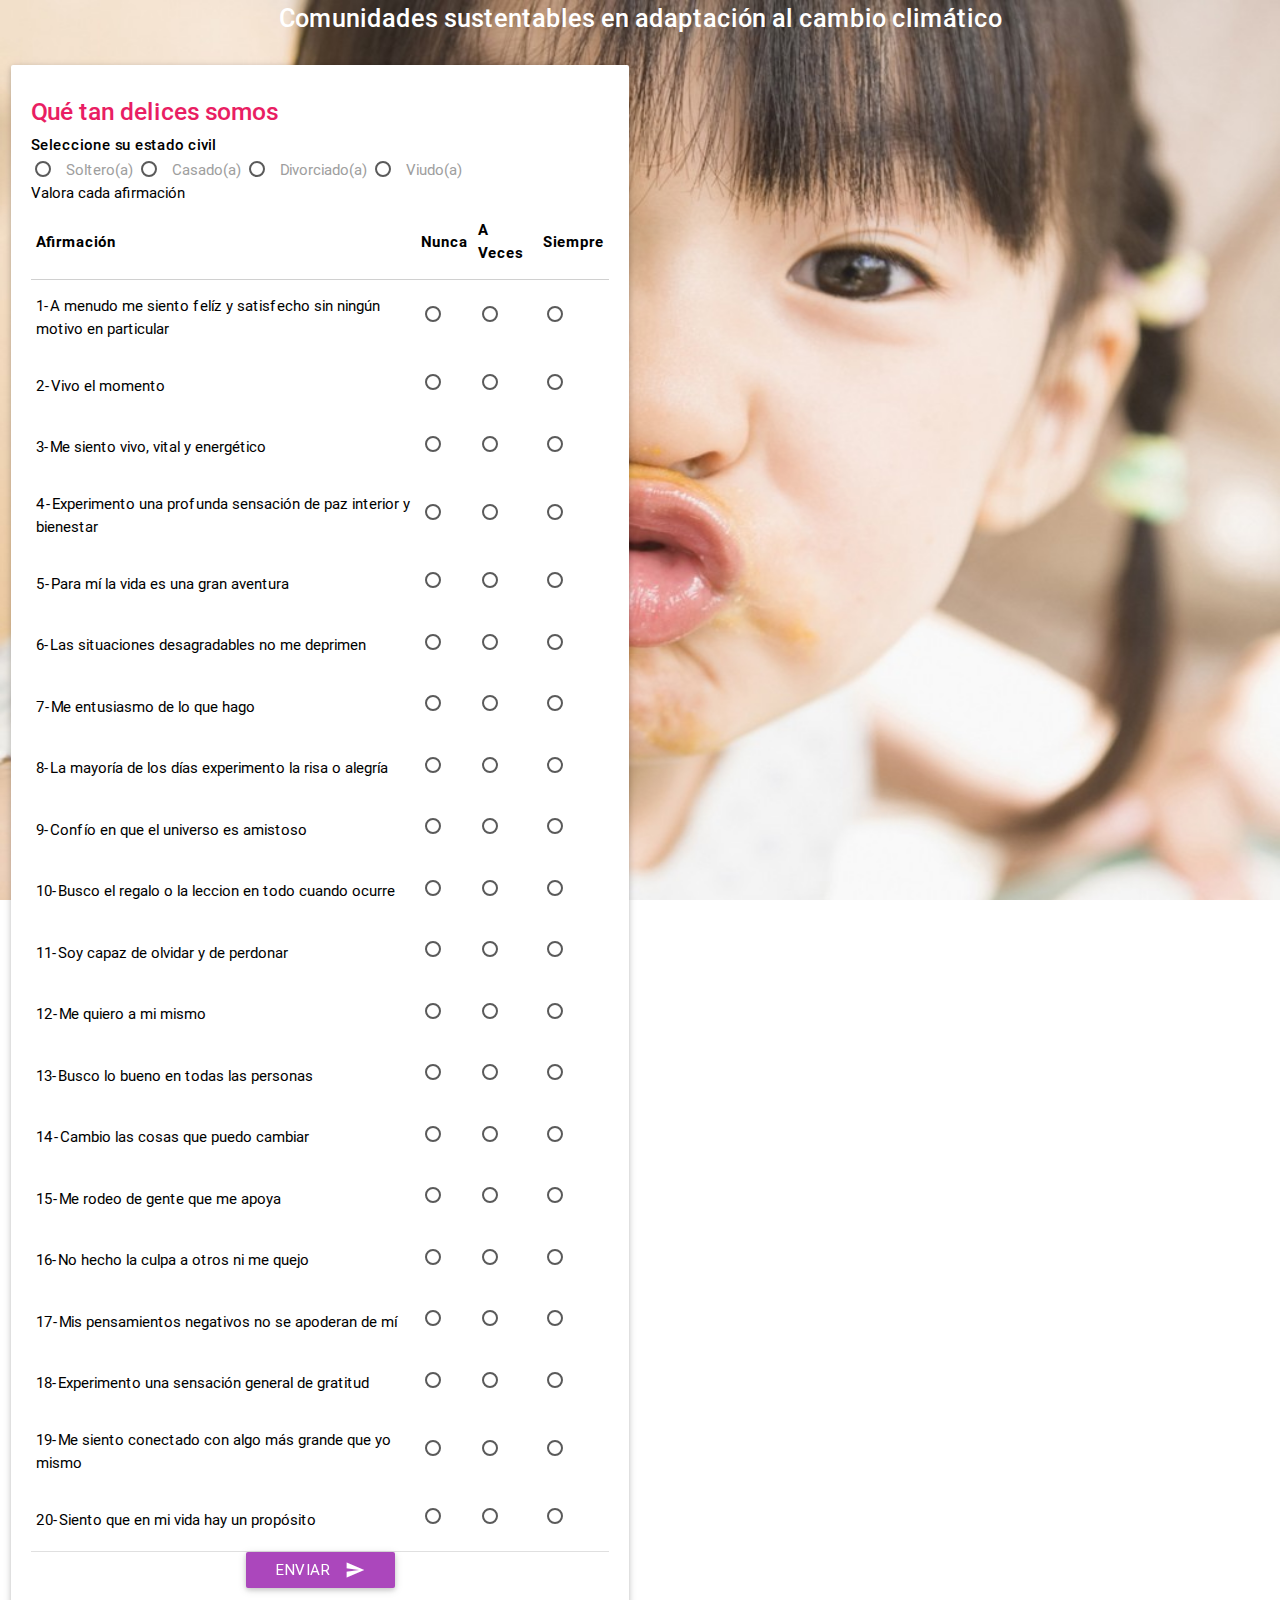
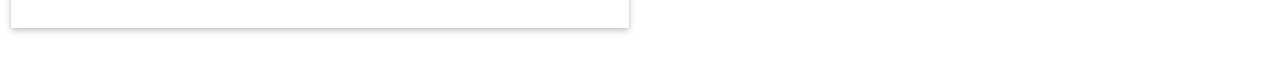
<file: felicidad.html>
<!DOCTYPE html>
  <html>
    <head>
      <link href="http://fonts.googleapis.com/icon?family=Material+Icons" rel="stylesheet">
      <link type="text/css" rel="stylesheet" href="materialize/css/materialize.css"  media="screen,projection"/>
      <link rel="stylesheet" type="text/css" href="materialize/style2.css">

      <meta name="viewport" content="width=device-width, initial-scale=1.0"/>
      <meta charset="utf-8">
      <title>Oppa-Ozuna</title>
    </head>

    <body>
      <div class="row center">

          <span class="flow-text white-text"><strong>Comunidades sustentables en adaptación al cambio climático</strong></span>
        
      </div>
 
      <div class="row">
        <div class="col s12 m6">
          <div class="card hoverable">
            <div class="card-content black-text">
              <!--span class="card-title purple-text lighten-1"><strong> Encuesta Cambios climaticos la sabinilla Municipio de la manzanilla de la paz jalisco</strong></span-->
               <form method="post" action="r_felicidad.php">
                <h5 class="pink-text"><strong>Qué tan delices somos</strong></h5>
                <p><strong>Seleccione su estado civil</strong></p>
                <input name="p01" type="radio" id="soltero" value="1" required/><label for="soltero">Soltero(a)</label>
                <input name="p01" type="radio" id="casado" value="2" required/><label for="casado">Casado(a)</label>
                <input name="p01" type="radio" id="divorciado" value="3" required/><label for="divorciado">Divorciado(a)</label>
                <input name="p01" type="radio" id="viudo" value="4" required/><label for="viudo">Viudo(a)</label>
                  <p>Valora cada afirmación</p>
                   <table class="highlight responsive-table">
                      <thead>
                        <tr>
                            <th data-field="afirmacion">Afirmación</th>
                            <th data-field="nunca">Nunca</th>
                            <th data-field="aveces">A Veces</th>
                            <th data-field="siempre">Siempre</th>
                        </tr>
                      </thead>

                      <tbody>
                        <tr>
                          <td>1-A menudo me siento felíz y satisfecho sin ningún motivo en particular</td>
                          <td><input name="p1" type="radio" id="test1" value="1" required/><label for="test1"></label></td>
                          <td><input name="p1" type="radio" id="test2" value="2" required/><label for="test2"></label></td>
                          <td><input name="p1" type="radio" id="test3" value="3" required/><label for="test3"></label></td>
                        </tr>
                        <tr>
                          <td>2-Vivo el momento</td>
                          <td><input name="p2" type="radio" id="test4" value="1" required/><label for="test4"></label></td>
                          <td><input name="p2" type="radio" id="test5" value="2" required/><label for="test5"></label></td>
                          <td><input name="p2" type="radio" id="test6" value="3" required/><label for="test6"></label></td>
                        </tr>
                        <tr>
                          <td>3-Me siento vivo, vital y energético</td>
                          <td><input name="p3" type="radio" id="test7" value="1" required/><label for="test7"></label></td>
                          <td><input name="p3" type="radio" id="test8" value="2" required/><label for="test8"></label></td>
                          <td><input name="p3" type="radio" id="test9" value="3" required/><label for="test9"></label></td>
                        </tr>
                        <tr>
                          <td>4-Experimento una profunda sensación de paz interior y bienestar</td>
                          <td><input name="p4" type="radio" id="test10" value="1" required/><label for="test10"></label></td>
                          <td><input name="p4" type="radio" id="test11" value="2" required/><label for="test11"></label></td>
                          <td><input name="p4" type="radio" id="test12" value="3" required/><label for="test12"></label></td>
                        </tr>
                        <tr>
                          <td>5-Para mí la vida es una gran aventura</td>
                          <td><input name="p5" type="radio" id="test13" value="1" required/><label for="test13"></label></td>
                          <td><input name="p5" type="radio" id="test14" value="2" required/><label for="test14"></label></td>
                          <td><input name="p5" type="radio" id="test15" value="3" required/><label for="test15"></label></td>
                        </tr>
                        <tr>
                          <td>6-Las situaciones desagradables no me deprimen</td>
                          <td><input name="p6" type="radio" id="test16" value="1" required/><label for="test16"></label></td>
                          <td><input name="p6" type="radio" id="test17" value="2" required/><label for="test17"></label></td>
                          <td><input name="p6" type="radio" id="test18" value="3" required/><label for="test18"></label></td>
                        </tr>
                        <tr>
                          <td>7-Me entusiasmo de lo que hago</td>
                          <td><input name="p7" type="radio" id="test19" value="1" required/><label for="test19"></label></td>
                          <td><input name="p7" type="radio" id="test20" value="2" required/><label for="test20"></label></td>
                          <td><input name="p7" type="radio" id="test21" value="3" required/><label for="test21"></label></td>
                        </tr>
                        <tr>
                          <td>8-La mayoría de los días experimento la risa o alegría</td>
                          <td><input name="p8" type="radio" id="test22" value="1" required/><label for="test22"></label></td>
                          <td><input name="p8" type="radio" id="test23" value="2" required/><label for="test23"></label></td>
                          <td><input name="p8" type="radio" id="test24" value="3" required/><label for="test24"></label></td>
                        </tr>
                        <tr>
                          <td>9-Confío en que el universo es amistoso</td>
                          <td><input name="p9" type="radio" id="test25" value="1" required/><label for="test25"></label></td>
                          <td><input name="p9" type="radio" id="test26" value="2" required/><label for="test26"></label></td>
                          <td><input name="p9" type="radio" id="test27" value="3" required/><label for="test27"></label></td>
                        </tr>
                        <tr>
                          <td>10-Busco el regalo o la leccion en todo cuando ocurre</td>
                          <td><input name="p10" type="radio" id="test28" value="1" required/><label for="test28"></label></td>
                          <td><input name="p10" type="radio" id="test29" value="2" required/><label for="test29"></label></td>
                          <td><input name="p10" type="radio" id="test30" value="3" required/><label for="test30"></label></td>
                        </tr>
                        <tr>
                          <td>11-Soy capaz de olvidar y de perdonar</td>
                          <td><input name="p11" type="radio" id="test31" value="1" required/><label for="test31"></label></td>
                          <td><input name="p11" type="radio" id="test32" value="2" required/><label for="test32"></label></td>
                          <td><input name="p11" type="radio" id="test33" value="3" required/><label for="test33"></label></td>
                        </tr>
                        <tr>
                          <td>12-Me quiero a mi mismo</td>
                          <td><input name="p12" type="radio" id="test34" value="1" required/><label for="test34"></label></td>
                          <td><input name="p12" type="radio" id="test35" value="2" required/><label for="test35"></label></td>
                          <td><input name="p12" type="radio" id="test36" value="3" required/><label for="test36"></label></td>
                        </tr>
                        <tr>
                          <td>13-Busco lo bueno en todas las personas</td>
                          <td><input name="p13" type="radio" id="test37" value="1" required/><label for="test37"></label></td>
                          <td><input name="p13" type="radio" id="test38" value="2" required/><label for="test38"></label></td>
                          <td><input name="p13" type="radio" id="test39" value="3" required/><label for="test39"></label></td>
                        </tr>
                        <tr>
                          <td>14-Cambio las cosas que puedo cambiar</td>
                          <td><input name="p14" type="radio" id="test40" value="1" required/><label for="test40"></label></td>
                          <td><input name="p14" type="radio" id="test41" value="2" required/><label for="test41"></label></td>
                          <td><input name="p14" type="radio" id="test42" value="3" required/><label for="test42"></label></td>
                        </tr>
                        <tr>
                          <td>15-Me rodeo de gente que me apoya</td>
                          <td><input name="p15" type="radio" id="test43" value="1" required/><label for="test43"></label></td>
                          <td><input name="p15" type="radio" id="test44" value="2" required/><label for="test44"></label></td>
                          <td><input name="p15" type="radio" id="test45" value="3" required/><label for="test45"></label></td>
                        </tr>
                        <tr>
                          <td>16-No hecho la culpa a otros ni me quejo</td>
                          <td><input name="p16" type="radio" id="test46" value="1" required/><label for="test46"></label></td>
                          <td><input name="p16" type="radio" id="test47" value="2" required/><label for="test47"></label></td>
                          <td><input name="p16" type="radio" id="test48" value="3" required/><label for="test48"></label></td>
                        </tr>
                        <tr>
                          <td>17-Mis pensamientos negativos no se apoderan de mí</td>
                          <td><input name="p17" type="radio" id="test49" value="1" required/><label for="test49"></label></td>
                          <td><input name="p17" type="radio" id="test50" value="2" required/><label for="test50"></label></td>
                          <td><input name="p17" type="radio" id="test51" value="3" required/><label for="test51"></label></td>
                        </tr>
                        <tr>
                          <td>18-Experimento una sensación general de gratitud</td>
                          <td><input name="p18" type="radio" id="test52" value="1" required/><label for="test52"></label></td>
                          <td><input name="p18" type="radio" id="test53" value="2" required/><label for="test53"></label></td>
                          <td><input name="p18" type="radio" id="test54" value="3" required/><label for="test54"></label></td>
                        </tr>
                        <tr>
                          <td>19-Me siento conectado con algo más grande que yo mismo</td>
                          <td><input name="p19" type="radio" id="test55" value="1" required/><label for="test55"></label></td>
                          <td><input name="p19" type="radio" id="test56" value="2" required/><label for="test56"></label></td>
                          <td><input name="p19" type="radio" id="test57" value="3" required/><label for="test57"></label></td>
                        </tr>
                        <tr>
                          <td>20-Siento que en mi vida hay un propósito</td>
                          <td><input name="p20" type="radio" id="test58" value="1" required/><label for="test58"></label></td>
                          <td><input name="p20" type="radio" id="test59" value="2" required/><label for="test59"></label></td>
                          <td><input name="p20" type="radio" id="test60" value="3" required/><label for="test60"></label></td>
                        </tr>

                      </tbody>
                    </table>
                    <div class="divider"></div>
                    <!--h5 class="pink-text">Cuestionario para obtener el puntaje de diversidad dietética en los hogares(PDD)</h5>
                    <p><strong>Ahora quisiera preguntarle sobre los tipos de alimentos que usted o cualquiera de los miembros de su familia comieron durante el día
                      y la noche de ayer.por favor, Excluya los alimentos consumidos fuera del hogar que no hayan sido preparados en su casa</strong></p>
                    <div class="section">
                      <p>A) ¿Comieron tortilla, pan (Bimbo,rustico,dulce,conchas,panque), fideo u otro alimento hecho de maíz, trigo, arroz, avena?</p>
                        <input name="p40" type="radio" id="test156" value="1" required/><label for="test156">si</label>
                        <input name="p40" type="radio" id="test157" value="0" required/><label for="test157">no</label>
                    </div>
                    <div class="divider"></div>
                    <div class="section">
                      <p>B) ¿Comieron papas, camote, u otro alimento proveniente de raíces o tubérculos?</p>
                        <input name="p41" type="radio" id="test158" value="1" required/><label for="test158">si</label>
                        <input name="p41" type="radio" id="test159" value="0" required/><label for="test159">no</label>
                    </div>
                    <div class="divider"></div>
                    <div class="section">
                      <p>C) ¿Verduras?</p>
                        <input name="p42" type="radio" id="test160" value="1" required/><label for="test160">si</label>
                        <input name="p42" type="radio" id="test161" value="0" required/><label for="test161">no</label>
                    </div>
                    <div class="divider"></div>
                    <div class="section">
                      <p>D) ¿Frutas?</p>
                        <input name="p43" type="radio" id="test162" value="1" required/><label for="test162">si</label>
                        <input name="p43" type="radio" id="test163" value="0" required/><label for="test163">no</label>
                    </div>
                    <div class="divider"></div>
                    <div class="section">
                      <p>E) ¿Carne de vaca, cerdo, cordero, cabra, conejo, pollo, pato u otras aves, higado, riñon, corazón, u otras víceras?</p>
                        <input name="p44" type="radio" id="test164" value="1" required/><label for="test164">si</label>
                        <input name="p44" type="radio" id="test165" value="0" required/><label for="test165">no</label>
                    </div>
                    <div class="divider"></div>
                    <div class="section">
                      <p>F) ¿Huevos?</p>
                        <input name="p45" type="radio" id="test166" value="1" required/><label for="test166">si</label>
                        <input name="p45" type="radio" id="test167" value="0" required/><label for="test167">no</label>
                    </div>
                    <div class="divider"></div>
                    <div class="section">
                      <p>G) ¿Pescado, sardinas, o mriscos frescos o secos?</p>
                        <input name="p46" type="radio" id="test168" value="1" required/><label for="test168">si</label>
                        <input name="p46" type="radio" id="test169" value="0" required/><label for="test169">no</label>
                    </div>
                    <div class="divider"></div>
                    <div class="section">
                      <p>H) ¿Alimenos a base de frijoles, lentejas, habas, garbanzos, soya, cacahuates, frutos secos?</p>
                        <input name="p47" type="radio" id="test170" value="1" required/><label for="test170">si</label>
                        <input name="p47" type="radio" id="test171" value="0" required/><label for="test171">no</label>
                    </div>
                    <div class="divider"></div>
                    <div class="section">
                      <p>I) ¿Queso, yogurt leche u otros productos lácteos?</p>
                        <input name="p48" type="radio" id="test172" value="1" required/><label for="test172">si</label>
                        <input name="p48" type="radio" id="test173" value="0" required/><label for="test173">no</label>
                    </div>
                    <div class="divider"></div>
                    <div class="section">
                      <p>J) ¿Alimentos a base de aceite, grasa o mantequilla?</p>
                        <input name="p49" type="radio" id="test174" value="1" required/><label for="test174">si</label>
                        <input name="p49" type="radio" id="test175" value="0" required/><label for="test175">no</label>
                    </div>
                    <div class="divider"></div>
                    <div class="section">
                      <p>K) ¿Azúcar o miel?</p>
                        <input name="p50" type="radio" id="test176" value="1" required/><label for="test176">si</label>
                        <input name="p50" type="radio" id="test177" value="0" required/><label for="test177">no</label>
                    </div>
                    <div class="divider"></div>
                    <div class="section">
                      <p>L) ¿Otros alimentos como condimentos, café, té?</p>
                        <input name="p51" type="radio" id="test178" value="1" required/><label for="test178">si</label>
                        <input name="p51" type="radio" id="test179" value="0" required/><label for="test179">no</label>
                    </div>
                    <div class="divider"></div>
                    <div class="section">
                      <p>M) ¿El día de ayer hubo alguna celebración o evento especial (de su familia o la comunidad) en el que usted o algún
                        miembro del hogar haya comido alimentos fuera de lo normal?</p>
                        <input name="p52" type="radio" id="test180" value="1" required/><label for="test180">si</label>
                        <input name="p52" type="radio" id="test181" value="0" required/><label for="test181">no</label>
                    </div>
                    <div class="divider"></div>
                    <h5 class="pink-text">Sección IV. Acceso a la alimentación</h5>
                    <p class="pink-text"><strong>El siguiente tema es de mucha relevancia y se refiere a la alimentación que hay en su hogar</strong></p>
                    <div class="section">
                      <p>1-En los últimos tres meses, por falta de dinero o recursos, alguna vez ¿Usted o algún adulto en su hogar tuvo una alimentación
                        basada en muy poca variedad de alimentos?</p>
                        <input name="p53" type="radio" id="test182" value="1" required/><label for="test182">si</label>
                        <input name="p53" type="radio" id="test183" value="2" required/><label for="test183">no</label>
                    </div>
                    <div class="divider"></div>
                    <div class="section">
                      <p>2-En los últimos tres meses, por falta de dinero o recursos, alguna vez ¿Usted o algún adulto en su hogar
                        dejó de desayunar, comer o cenar?</p>
                        <input name="p54" type="radio" id="test184" value="1" required/><label for="test184">si</label>
                        <input name="p54" type="radio" id="test185" value="2" required/><label for="test185">no</label>
                    </div>
                    <div class="divider"></div>
                    <div class="section">
                      <p>3-En los últimos tres meses, por falta de dinero o recursos, alguna vez ¿Usted o algún adulto en su hogar
                        comió menos de lo que usted piensa debía comer?</p>
                        <input name="p55" type="radio" id="test186" value="1" required/><label for="test186">si</label>
                        <input name="p55" type="radio" id="test187" value="2" required/><label for="test187">no</label>
                    </div>
                    <div class="divider"></div>
                    <div class="section">
                      <p>4-En los últimos tres meses, por falta de dinero o recursos, alguna vez ¿Se quedaron sin comida?</p>
                        <input name="p56" type="radio" id="test188" value="1" required/><label for="test188">si</label>
                        <input name="p56" type="radio" id="test189" value="2" required/><label for="test189">no</label>
                    </div>
                    <div class="divider"></div>
                    <div class="section">
                      <p>5-En los últimos tres meses, por falta de dinero o recursos, alguna vez ¿Usted o algún adulto de este hogar sintió
                        hambre pero no comió?</p>
                        <input name="p57" type="radio" id="test190" value="1" required/><label for="test190">si</label>
                        <input name="p57" type="radio" id="test191" value="2" required/><label for="test191">no</label>
                    </div>
                    <div class="divider"></div>
                    <div class="section">
                      <p>6-En los últimos tres meses, por falta de dinero o recursos, alguna vez ¿Usted o algún adulto en su hogar sólo
                        comió una vez al día o dejó de comer todo un día?</p>
                        <input name="p58" type="radio" id="test192" value="1" required/><label for="test192">si</label>
                        <input name="p58" type="radio" id="test193" value="2" required/><label for="test193">no</label>
                    </div>
                    <div class="divider"></div>
                    <div class="section">
                      <p>7-En los últimos tres meses, por falta de dinero o recursos, alguna vez 
                        ¿Algún menor de 18 años en su hogar tuvo una alimentación basada en muy poca variedad de alimentos?</p>
                        <input name="p59" type="radio" id="test194" value="1" required/><label for="test194">si</label>
                        <input name="p59" type="radio" id="test195" value="2" required/><label for="test195">no</label>
                    </div>
                    <div class="divider"></div>
                    <div class="section">
                      <p>8-En los últimos tres meses, por falta de dinero o recursos, alguna vez 
                        ¿Algún menor de 18 años en su hogar comió menos de lo que debía?</p>
                        <input name="p60" type="radio" id="test196" value="1" required/><label for="test196">si</label>
                        <input name="p60" type="radio" id="test197" value="2" required/><label for="test197">no</label>
                    </div>
                    <div class="divider"></div>
                    <div class="section">
                      <p>9-En los últimos tres meses, por falta de dinero o recursos, alguna vez 
                        ¿Tuvieron que disminuir la cantidad servida en las comidas a algún menor de 18 años del hogar?</p>
                        <input name="p61" type="radio" id="test198" value="1" required/><label for="test198">si</label>
                        <input name="p61" type="radio" id="test199" value="2" required/><label for="test199">no</label>
                    </div>
                    <div class="divider"></div>
                    <div class="section">
                      <p>10-En los últimos tres meses, por falta de dinero o recursos, alguna vez 
                        ¿Algún menor de 18 años sintió hambre pero no comió?</p>
                        <input name="p62" type="radio" id="test200" value="1" required/><label for="test200">si</label>
                        <input name="p62" type="radio" id="test201" value="2" required/><label for="test201">no</label>
                    </div>
                    <div class="divider"></div>
                    <div class="section">
                      <p>11-En los últimos tres meses, por falta de dinero o recursos, alguna vez 
                        ¿Algún menor de 18 años se acostó con hambre?</p>
                        <input name="p63" type="radio" id="test202" value="1" required/><label for="test202">si</label>
                        <input name="p63" type="radio" id="test203" value="2" required/><label for="test203">no</label>
                    </div>
                    <div class="divider"></div>
                    <div class="section">
                      <p>12-En los últimos tres meses, por falta de dinero o recursos, alguna vez 
                        ¿Algún menor de 18 años comió una vez al día o dejó de comer todo un día?</p>
                        <input name="p64" type="radio" id="test204" value="1" required/><label for="test204">si</label>
                        <input name="p64" type="radio" id="test205" value="2" required/><label for="test205">no</label>
                    </div-->




                    <div class="row center">
                    <button class="btn waves-effect purple lighten-1 waves-light hoverable" type="submit">enviar
                   <i class="material-icons right">send</i>
                  </button>
                  </div>
                </form>
            </div>
          </div>
        </div>
      </div>
      <!--Import jQuery before materialize.js-->
      <script type="text/javascript" src="https://code.jquery.com/jquery-2.1.1.min.js"></script>
      <script type="text/javascript" src="materialize/js/materialize.js"></script>
    </body>
  </html>
</file>
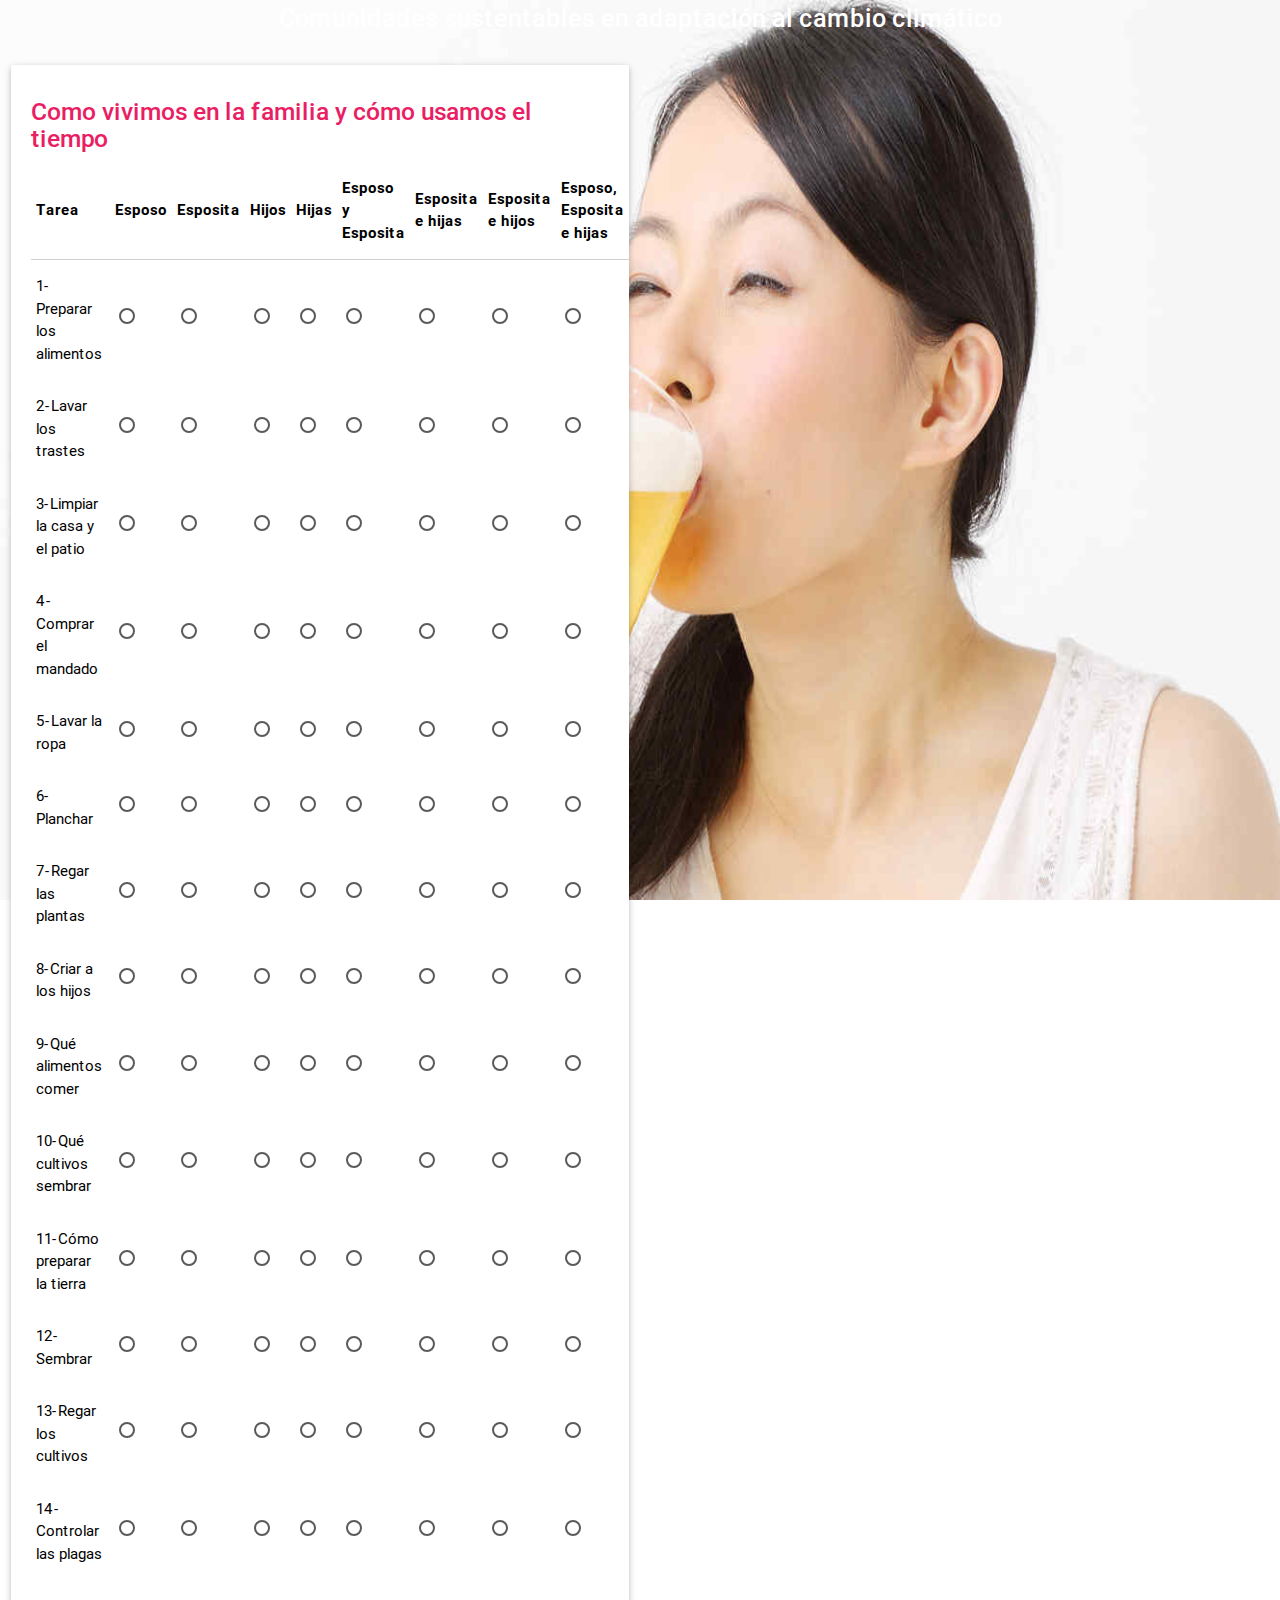
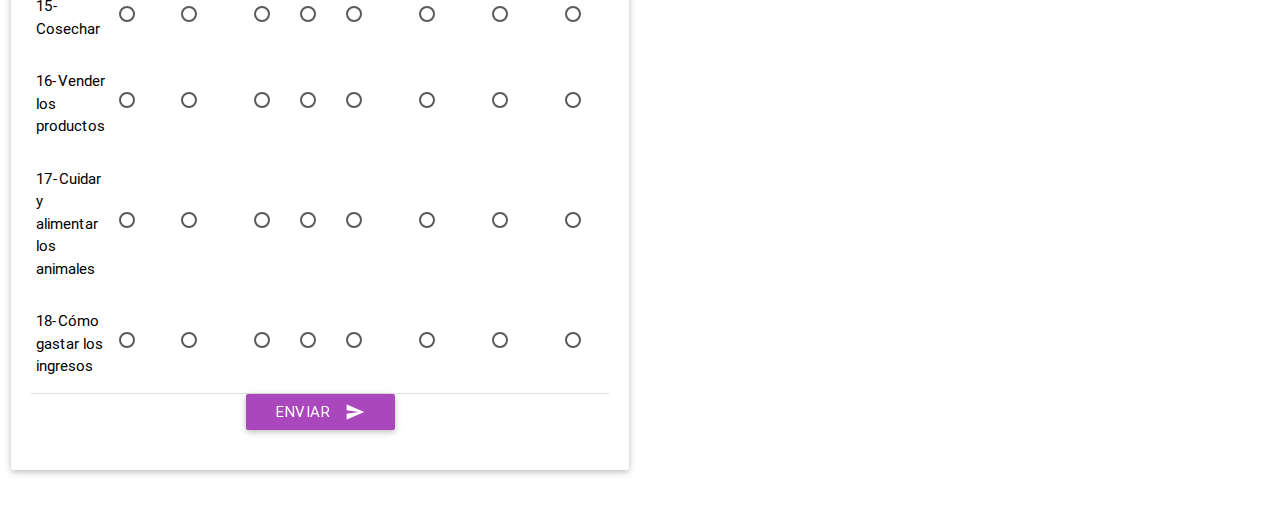
<file: usodeltiempo.html>
<!DOCTYPE html>
  <html>
    <head>
      <link href="http://fonts.googleapis.com/icon?family=Material+Icons" rel="stylesheet">
      <link type="text/css" rel="stylesheet" href="materialize/css/materialize.css"  media="screen,projection"/>
      <link rel="stylesheet" type="text/css" href="materialize/style3.css">

      <meta name="viewport" content="width=device-width, initial-scale=1.0"/>
      <meta charset="utf-8">
      <title>Oppa-Ozuna</title>
    </head>

    <body>
      <div class="row center">

          <span class="flow-text white-text"><strong>Comunidades sustentables en adaptación al cambio climático</strong></span>
        
      </div>
 
      <div class="row">
        <div class="col s12 m6">
          <div class="card hoverable">
            <div class="card-content black-text">
              <!--span class="card-title purple-text lighten-1"><strong> Encuesta Cambios climaticos la sabinilla Municipio de la manzanilla de la paz jalisco</strong></span-->
               <form method="post" action="r_usodeltiempo.php">
                    <h5 class="pink-text"><strong>Como vivimos en la familia y cómo usamos el tiempo</strong></h5>
                   <table class="highlight responsive-table">
                      <thead>
                        <tr>
                            <th data-field="tarea">Tarea</th>
                            <th data-field="esposito">Esposo</th>
                            <th data-field="esposita">Esposita</th>
                            <th data-field="hijos">Hijos</th>
                            <th data-field="hijas">Hijas</th>
                            <th data-field="pequeños">Esposo y Esposita</th>
                            <th data-field="hijas">Esposita e hijas</th>
                            <th data-field="hijas">Esposita e hijos</th>
                            <th data-field="hijas">Esposo, Esposita e hijas</th>
                        </tr>
                      </thead>

                      <tbody>
                        <tr>
                          <td>1-Preparar los alimentos</td>
                          <td><input name="p1" type="radio" id="test1" value="1" required/><label for="test1"></label></td>
                          <td><input name="p1" type="radio" id="test2" value="2" required/><label for="test2"></label></td>
                          <td><input name="p1" type="radio" id="test3" value="3" required/><label for="test3"></label></td>
                          <td><input name="p1" type="radio" id="test4" value="4" required/><label for="test4"></label></td>
                          <td><input name="p1" type="radio" id="test5" value="5" required/><label for="test5"></label></td>
                          <td><input name="p1" type="radio" id="test6" value="6" required/><label for="test6"></label></td>
                          <td><input name="p1" type="radio" id="test7" value="7" required/><label for="test7"></label></td>
                          <td><input name="p1" type="radio" id="test8" value="8" required/><label for="test8"></label></td>
                        </tr>
                        <tr>
                          <td>2-Lavar los trastes</td>
                          <td><input name="p2" type="radio" id="test9" value="1" required/><label for="test9"></label></td>
                          <td><input name="p2" type="radio" id="test10" value="2" required/><label for="test10"></label></td>
                          <td><input name="p2" type="radio" id="test11" value="3" required/><label for="test11"></label></td>
                          <td><input name="p2" type="radio" id="test12" value="4" required/><label for="test12"></label></td>
                          <td><input name="p2" type="radio" id="test13" value="5" required/><label for="test13"></label></td>
                          <td><input name="p2" type="radio" id="test14" value="6" required/><label for="test14"></label></td>
                          <td><input name="p2" type="radio" id="test15" value="7" required/><label for="test15"></label></td>
                          <td><input name="p2" type="radio" id="test16" value="8" required/><label for="test16"></label></td>
                        </tr>
                        <tr>
                          <td>3-Limpiar la casa y el patio</td>
                          <td><input name="p3" type="radio" id="test17" value="1" required/><label for="test17"></label></td>
                          <td><input name="p3" type="radio" id="test18" value="2" required/><label for="test18"></label></td>
                          <td><input name="p3" type="radio" id="test19" value="3" required/><label for="test19"></label></td>
                          <td><input name="p3" type="radio" id="test20" value="4" required/><label for="test20"></label></td>
                          <td><input name="p3" type="radio" id="test21" value="5" required/><label for="test21"></label></td>
                          <td><input name="p3" type="radio" id="test22" value="6" required/><label for="test22"></label></td>
                          <td><input name="p3" type="radio" id="test23" value="7" required/><label for="test23"></label></td>
                          <td><input name="p3" type="radio" id="test24" value="8" required/><label for="test24"></label></td>
                        </tr>
                        <tr>
                          <td>4-Comprar el mandado</td>
                          <td><input name="p4" type="radio" id="test25" value="1" required/><label for="test25"></label></td>
                          <td><input name="p4" type="radio" id="test26" value="2" required/><label for="test26"></label></td>
                          <td><input name="p4" type="radio" id="test27" value="3" required/><label for="test27"></label></td>
                          <td><input name="p4" type="radio" id="test28" value="4" required/><label for="test28"></label></td>
                          <td><input name="p4" type="radio" id="test29" value="5" required/><label for="test29"></label></td>
                          <td><input name="p4" type="radio" id="test30" value="6" required/><label for="test30"></label></td>
                          <td><input name="p4" type="radio" id="test31" value="7" required/><label for="test31"></label></td>
                          <td><input name="p4" type="radio" id="test32" value="8" required/><label for="test32"></label></td>
                        </tr>
                        <tr>
                          <td>5-Lavar la ropa</td>
                          <td><input name="p5" type="radio" id="test33" value="1" required/><label for="test33"></label></td>
                          <td><input name="p5" type="radio" id="test34" value="2" required/><label for="test34"></label></td>
                          <td><input name="p5" type="radio" id="test35" value="3" required/><label for="test35"></label></td>
                          <td><input name="p5" type="radio" id="test36" value="4" required/><label for="test36"></label></td>
                          <td><input name="p5" type="radio" id="test37" value="5" required/><label for="test37"></label></td>
                          <td><input name="p5" type="radio" id="test38" value="6" required/><label for="test38"></label></td>
                          <td><input name="p5" type="radio" id="test39" value="7" required/><label for="test39"></label></td>
                          <td><input name="p5" type="radio" id="test40" value="8" required/><label for="test40"></label></td>
                        </tr>
                        <tr>
                          <td>6-Planchar</td>
                          <td><input name="p6" type="radio" id="test41" value="1" required/><label for="test41"></label></td>
                          <td><input name="p6" type="radio" id="test42" value="2" required/><label for="test42"></label></td>
                          <td><input name="p6" type="radio" id="test43" value="3" required/><label for="test43"></label></td>
                          <td><input name="p6" type="radio" id="test44" value="4" required/><label for="test44"></label></td>
                          <td><input name="p6" type="radio" id="test45" value="5" required/><label for="test45"></label></td>
                          <td><input name="p6" type="radio" id="test46" value="6" required/><label for="test46"></label></td>
                          <td><input name="p6" type="radio" id="test47" value="7" required/><label for="test47"></label></td>
                          <td><input name="p6" type="radio" id="test48" value="8" required/><label for="test48"></label></td>
                        </tr>
                        <tr>
                          <td>7-Regar las plantas</td>
                          <td><input name="p7" type="radio" id="test49" value="1" required/><label for="test49"></label></td>
                          <td><input name="p7" type="radio" id="test50" value="2" required/><label for="test50"></label></td>
                          <td><input name="p7" type="radio" id="test51" value="3" required/><label for="test51"></label></td>
                          <td><input name="p7" type="radio" id="test52" value="4" required/><label for="test52"></label></td>
                          <td><input name="p7" type="radio" id="test53" value="5" required/><label for="test53"></label></td>
                          <td><input name="p7" type="radio" id="test54" value="6" required/><label for="test54"></label></td>
                          <td><input name="p7" type="radio" id="test55" value="7" required/><label for="test55"></label></td>
                          <td><input name="p7" type="radio" id="test56" value="8" required/><label for="test56"></label></td>
                        </tr>
                        <tr>
                          <td>8-Criar a los hijos</td>
                          <td><input name="p8" type="radio" id="test57" value="1" required/><label for="test57"></label></td>
                          <td><input name="p8" type="radio" id="test58" value="2" required/><label for="test58"></label></td>
                          <td><input name="p8" type="radio" id="test59" value="3" required/><label for="test59"></label></td>
                          <td><input name="p8" type="radio" id="test60" value="4" required/><label for="test60"></label></td>
                          <td><input name="p8" type="radio" id="test61" value="5" required/><label for="test61"></label></td>
                          <td><input name="p8" type="radio" id="test62" value="6" required/><label for="test62"></label></td>
                          <td><input name="p8" type="radio" id="test63" value="7" required/><label for="test63"></label></td>
                          <td><input name="p8" type="radio" id="test64" value="8" required/><label for="test64"></label></td>
                        </tr>
                        <tr>
                          <td>9-Qué alimentos comer</td>
                          <td><input name="p9" type="radio" id="test65" value="1" required/><label for="test65"></label></td>
                          <td><input name="p9" type="radio" id="test66" value="2" required/><label for="test66"></label></td>
                          <td><input name="p9" type="radio" id="test67" value="3" required/><label for="test67"></label></td>
                          <td><input name="p9" type="radio" id="test68" value="4" required/><label for="test68"></label></td>
                          <td><input name="p9" type="radio" id="test69" value="5" required/><label for="test69"></label></td>
                          <td><input name="p9" type="radio" id="test70" value="6" required/><label for="test70"></label></td>
                          <td><input name="p9" type="radio" id="test71" value="7" required/><label for="test71"></label></td>
                          <td><input name="p9" type="radio" id="test72" value="8" required/><label for="test72"></label></td>
                        </tr>
                        <tr>
                          <td>10-Qué cultivos sembrar</td>
                          <td><input name="p10" type="radio" id="test73" value="1" required/><label for="test73"></label></td>
                          <td><input name="p10" type="radio" id="test74" value="2" required/><label for="test74"></label></td>
                          <td><input name="p10" type="radio" id="test75" value="3" required/><label for="test75"></label></td>
                          <td><input name="p10" type="radio" id="test76" value="4" required/><label for="test76"></label></td>
                          <td><input name="p10" type="radio" id="test77" value="5" required/><label for="test77"></label></td>
                          <td><input name="p10" type="radio" id="test78" value="6" required/><label for="test78"></label></td>
                          <td><input name="p10" type="radio" id="test79" value="7" required/><label for="test79"></label></td>
                          <td><input name="p10" type="radio" id="test80" value="8" required/><label for="test80"></label></td>
                        </tr>
                        <tr>
                          <td>11-Cómo preparar la tierra</td>
                          <td><input name="p11" type="radio" id="test81" value="1" required/><label for="test81"></label></td>
                          <td><input name="p11" type="radio" id="test82" value="2" required/><label for="test82"></label></td>
                          <td><input name="p11" type="radio" id="test83" value="3" required/><label for="test83"></label></td>
                          <td><input name="p11" type="radio" id="test84" value="4" required/><label for="test84"></label></td>
                          <td><input name="p11" type="radio" id="test85" value="5" required/><label for="test85"></label></td>
                          <td><input name="p11" type="radio" id="test86" value="6" required/><label for="test86"></label></td>
                          <td><input name="p11" type="radio" id="test87" value="7" required/><label for="test87"></label></td>
                          <td><input name="p11" type="radio" id="test88" value="8" required/><label for="test88"></label></td>
                        </tr>
                        <tr>
                          <td>12-Sembrar</td>
                          <td><input name="p12" type="radio" id="test89" value="1" required/><label for="test89"></label></td>
                          <td><input name="p12" type="radio" id="test90" value="2" required/><label for="test90"></label></td>
                          <td><input name="p12" type="radio" id="test91" value="3" required/><label for="test91"></label></td>
                          <td><input name="p12" type="radio" id="test92" value="4" required/><label for="test92"></label></td>
                          <td><input name="p12" type="radio" id="test93" value="5" required/><label for="test93"></label></td>
                          <td><input name="p12" type="radio" id="test94" value="6" required/><label for="test94"></label></td>
                          <td><input name="p12" type="radio" id="test95" value="7" required/><label for="test95"></label></td>
                          <td><input name="p12" type="radio" id="test96" value="8" required/><label for="test96"></label></td>
                        </tr>
                        <tr>
                          <td>13-Regar los cultivos</td>
                          <td><input name="p13" type="radio" id="test97" value="1" required/><label for="test97"></label></td>
                          <td><input name="p13" type="radio" id="test98" value="2" required/><label for="test98"></label></td>
                          <td><input name="p13" type="radio" id="test99" value="3" required/><label for="test99"></label></td>
                          <td><input name="p13" type="radio" id="test100" value="4" required/><label for="test100"></label></td>
                          <td><input name="p13" type="radio" id="test101" value="5" required/><label for="test101"></label></td>
                          <td><input name="p13" type="radio" id="test102" value="6" required/><label for="test102"></label></td>
                          <td><input name="p13" type="radio" id="test103" value="7" required/><label for="test103"></label></td>
                          <td><input name="p13" type="radio" id="test104" value="8" required/><label for="test104"></label></td>
                        </tr>
                        <tr>
                          <td>14-Controlar las plagas</td>
                          <td><input name="p14" type="radio" id="test105" value="1" required/><label for="test105"></label></td>
                          <td><input name="p14" type="radio" id="test106" value="2" required/><label for="test106"></label></td>
                          <td><input name="p14" type="radio" id="test107" value="3" required/><label for="test107"></label></td>
                          <td><input name="p14" type="radio" id="test108" value="4" required/><label for="test108"></label></td>
                          <td><input name="p14" type="radio" id="test109" value="5" required/><label for="test109"></label></td>
                          <td><input name="p14" type="radio" id="test110" value="6" required/><label for="test110"></label></td>
                          <td><input name="p14" type="radio" id="test111" value="7" required/><label for="test111"></label></td>
                          <td><input name="p14" type="radio" id="test112" value="8" required/><label for="test112"></label></td>
                        </tr>
                        <tr>
                          <td>15-Cosechar</td>
                          <td><input name="p15" type="radio" id="test113" value="1" required/><label for="test113"></label></td>
                          <td><input name="p15" type="radio" id="test114" value="2" required/><label for="test114"></label></td>
                          <td><input name="p15" type="radio" id="test115" value="3" required/><label for="test115"></label></td>
                          <td><input name="p15" type="radio" id="test116" value="4" required/><label for="test116"></label></td>
                          <td><input name="p15" type="radio" id="test117" value="5" required/><label for="test117"></label></td>
                          <td><input name="p15" type="radio" id="test118" value="6" required/><label for="test118"></label></td>
                          <td><input name="p15" type="radio" id="test119" value="7" required/><label for="test119"></label></td>
                          <td><input name="p15" type="radio" id="test120" value="8" required/><label for="test120"></label></td>
                        </tr>
                        <tr>
                          <td>16-Vender los productos</td>
                          <td><input name="p16" type="radio" id="test121" value="1" required/><label for="test121"></label></td>
                          <td><input name="p16" type="radio" id="test122" value="2" required/><label for="test122"></label></td>
                          <td><input name="p16" type="radio" id="test123" value="3" required/><label for="test123"></label></td>
                          <td><input name="p16" type="radio" id="test124" value="4" required/><label for="test124"></label></td>
                          <td><input name="p16" type="radio" id="test125" value="5" required/><label for="test125"></label></td>
                          <td><input name="p16" type="radio" id="test126" value="6" required/><label for="test126"></label></td>
                          <td><input name="p16" type="radio" id="test127" value="7" required/><label for="test127"></label></td>
                          <td><input name="p16" type="radio" id="test128" value="8" required/><label for="test128"></label></td>
                        </tr>
                        <tr>
                          <td>17-Cuidar y alimentar los animales</td>
                          <td><input name="p17" type="radio" id="test129" value="1" required/><label for="test129"></label></td>
                          <td><input name="p17" type="radio" id="test130" value="2" required/><label for="test130"></label></td>
                          <td><input name="p17" type="radio" id="test131" value="3" required/><label for="test131"></label></td>
                          <td><input name="p17" type="radio" id="test132" value="4" required/><label for="test132"></label></td>
                          <td><input name="p17" type="radio" id="test133" value="5" required/><label for="test133"></label></td>
                          <td><input name="p17" type="radio" id="test134" value="6" required/><label for="test134"></label></td>
                          <td><input name="p17" type="radio" id="test135" value="7" required/><label for="test135"></label></td>
                          <td><input name="p17" type="radio" id="test136" value="8" required/><label for="test136"></label></td>
                        </tr>
                        <tr>
                          <td>18-Cómo gastar los ingresos</td>
                          <td><input name="p18" type="radio" id="test137" value="1" required/><label for="test137"></label></td>
                          <td><input name="p18" type="radio" id="test138" value="2" required/><label for="test138"></label></td>
                          <td><input name="p18" type="radio" id="test139" value="3" required/><label for="test139"></label></td>
                          <td><input name="p18" type="radio" id="test140" value="4" required/><label for="test140"></label></td>
                          <td><input name="p18" type="radio" id="test141" value="5" required/><label for="test141"></label></td>
                          <td><input name="p18" type="radio" id="test142" value="6" required/><label for="test142"></label></td>
                          <td><input name="p18" type="radio" id="test143" value="7" required/><label for="test143"></label></td>
                          <td><input name="p18" type="radio" id="test144" value="8" required/><label for="test144"></label></td>
                        </tr>
                       
                      </tbody>
                    </table>
                    <div class="divider"></div>
                    <div class="row center">
                    <button class="btn waves-effect purple lighten-1 waves-light hoverable" type="submit">enviar
                   <i class="material-icons right">send</i>
                  </button>
                  </div>
                </form>
            </div>
          </div>
        </div>
      </div>
      <!--Import jQuery before materialize.js-->
      <script type="text/javascript" src="https://code.jquery.com/jquery-2.1.1.min.js"></script>
      <script type="text/javascript" src="materialize/js/materialize.js"></script>
    </body>
  </html>
</file>
<file: materialize/style.css>
body{
    background: url(construction_garden_asia_style_60652_3840x2160.jpg) no-repeat fixed center;
    -webkit-background-size: cover;
    -moz-background-size: cover;
    -o-background-size: cover;
    background-size: 100% 100%;
    z-index: -1;
}

header > h1 {
    /*color: #3F1C00;*/
    color: #000000;
    font-family: AR BERKLEY;
    font-size: 7.5em;
    text-align: center;
    margin-top: 1.2em;
    /*text-shadow: 1px 1px 2px black, 0 0 25px #F4FF6C, 0 0 5px black;    #747373*/
    text-shadow: 1px 1px 2px black, 0 0 25px #D2CDCD, 0 0 5px black;
}

hr{
    background-color: #2B2727;
    display: block;
    width: 55%;
    top: 50px;
    padding: 1px;
}
</file>
<file: materialize/style2.css>
body{
    background: url(../img/Cute_Asian_Children_photos_HV015_350A.jpg) no-repeat fixed center;
    -webkit-background-size: cover;
    -moz-background-size: cover;
    -o-background-size: cover;
    background-size: 100% 100%;
    z-index: -1;
}

header > h1 {
    /*color: #3F1C00;*/
    color: #000000;
    font-family: AR BERKLEY;
    font-size: 7.5em;
    text-align: center;
    margin-top: 1.2em;
    /*text-shadow: 1px 1px 2px black, 0 0 25px #F4FF6C, 0 0 5px black;    #747373*/
    text-shadow: 1px 1px 2px black, 0 0 25px #D2CDCD, 0 0 5px black;
}

hr{
    background-color: #2B2727;
    display: block;
    width: 55%;
    top: 50px;
    padding: 1px;
}
</file>
<file: materialize/style3.css>
body{
    background: url(../img/tomando-cerveza.jpg) no-repeat fixed center;
    -webkit-background-size: cover;
    -moz-background-size: cover;
    -o-background-size: cover;
    background-size: 100% 100%;
    z-index: -1;
}

header > h1 {
    /*color: #3F1C00;*/
    color: #000000;
    font-family: AR BERKLEY;
    font-size: 7.5em;
    text-align: center;
    margin-top: 1.2em;
    /*text-shadow: 1px 1px 2px black, 0 0 25px #F4FF6C, 0 0 5px black;    #747373*/
    text-shadow: 1px 1px 2px black, 0 0 25px #D2CDCD, 0 0 5px black;
}

hr{
    background-color: #2B2727;
    display: block;
    width: 55%;
    top: 50px;
    padding: 1px;
}
</file>
